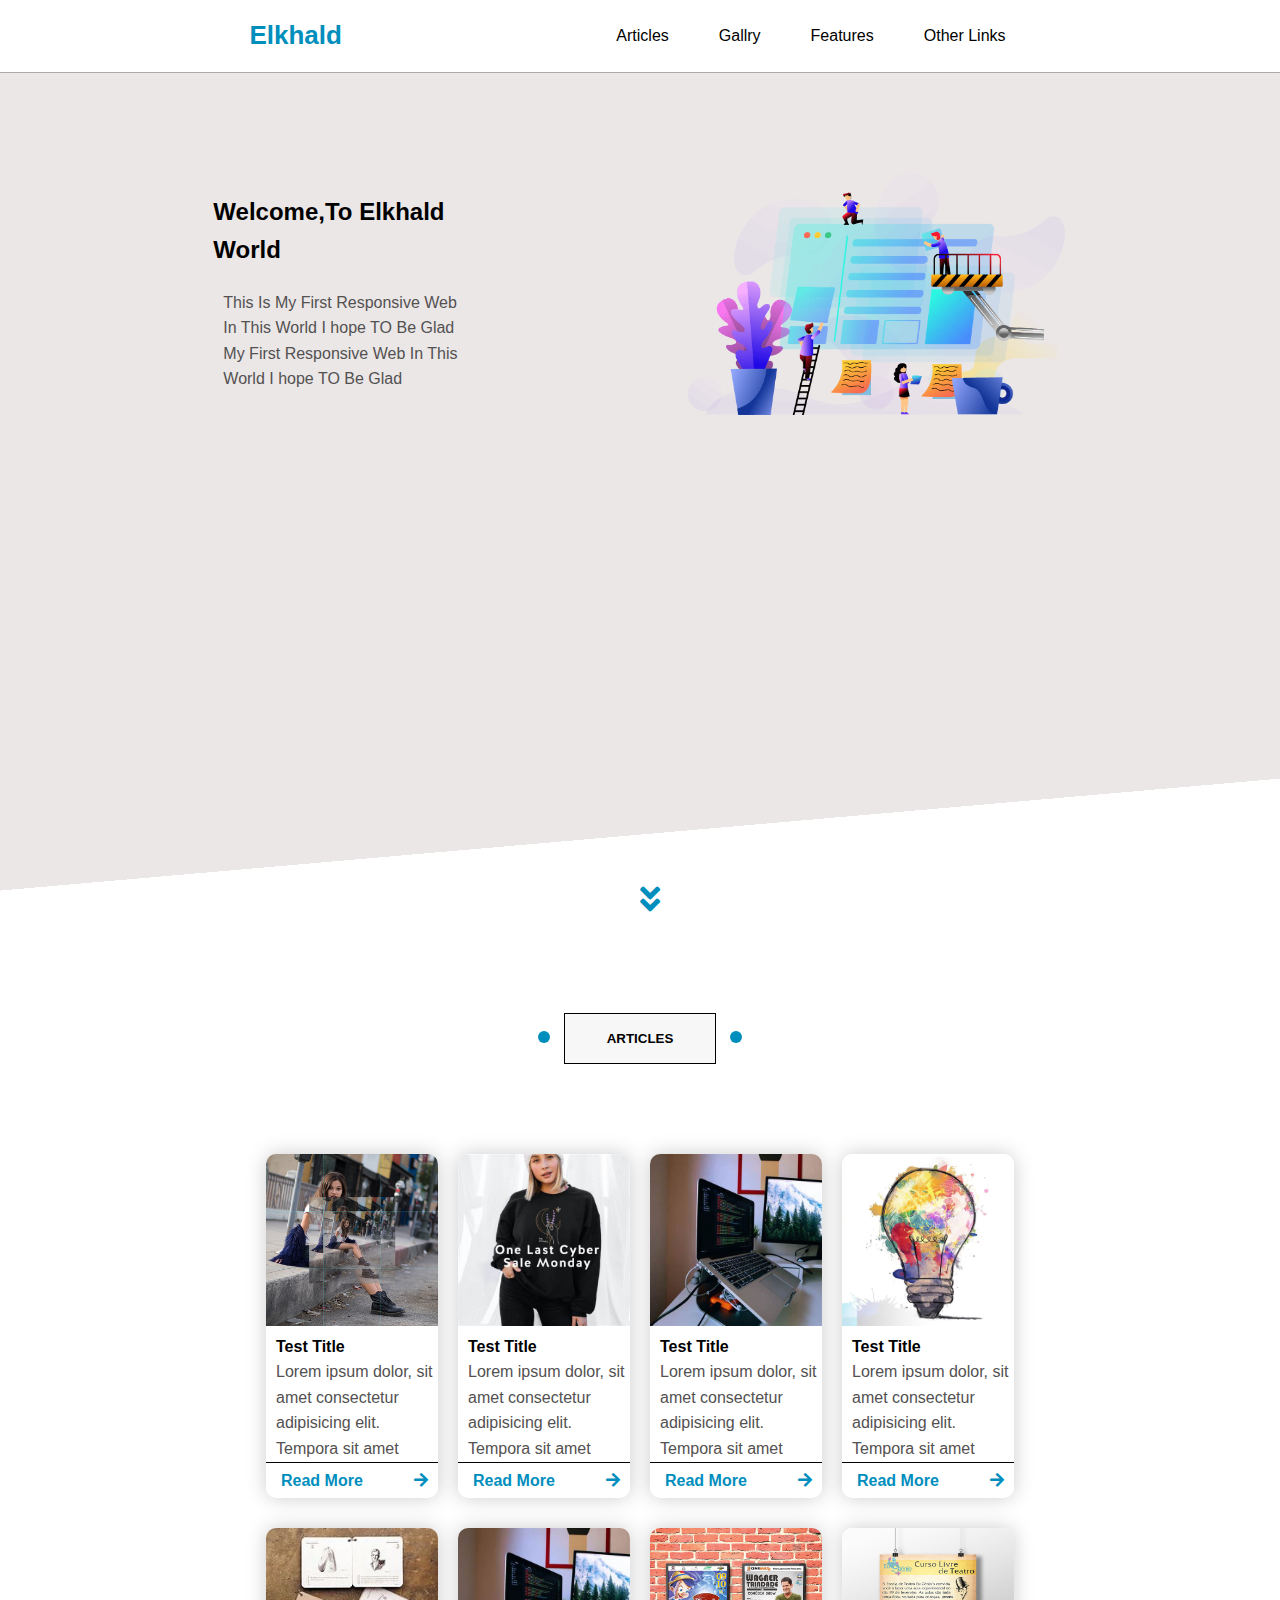
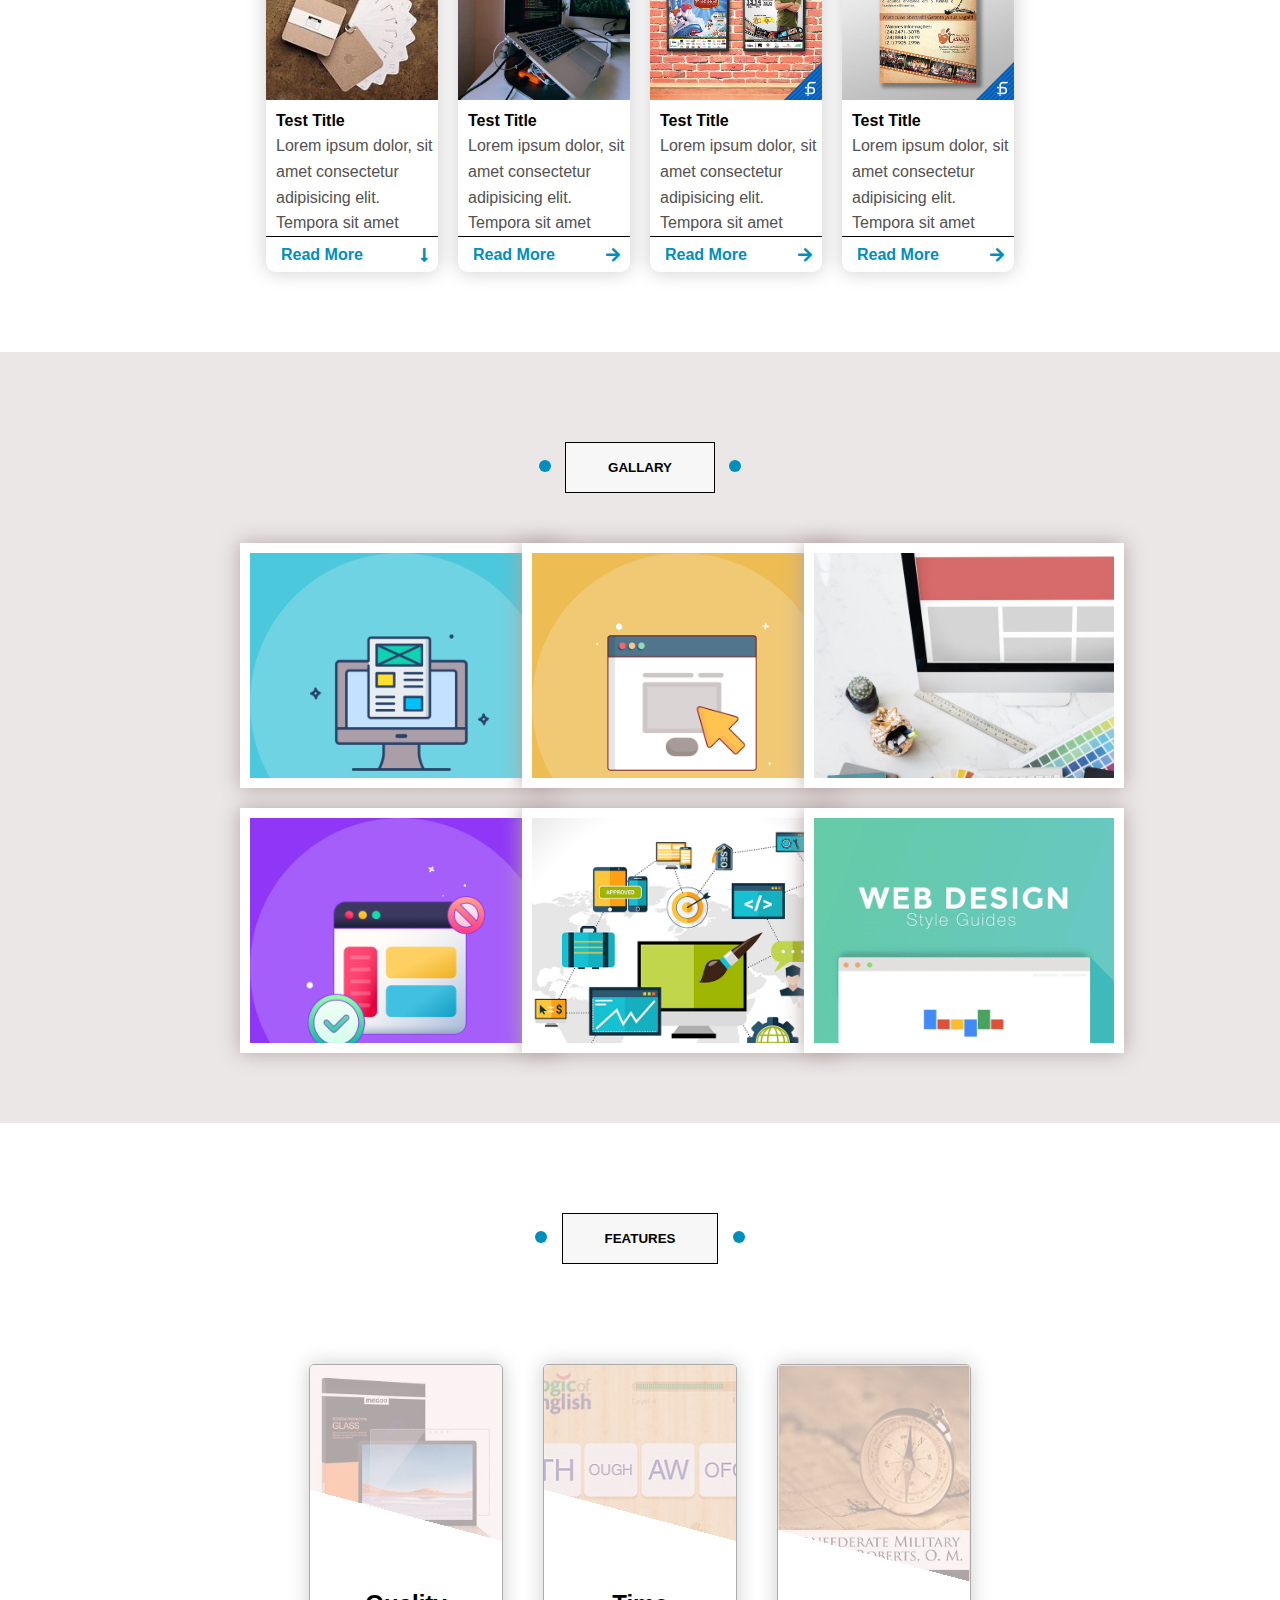
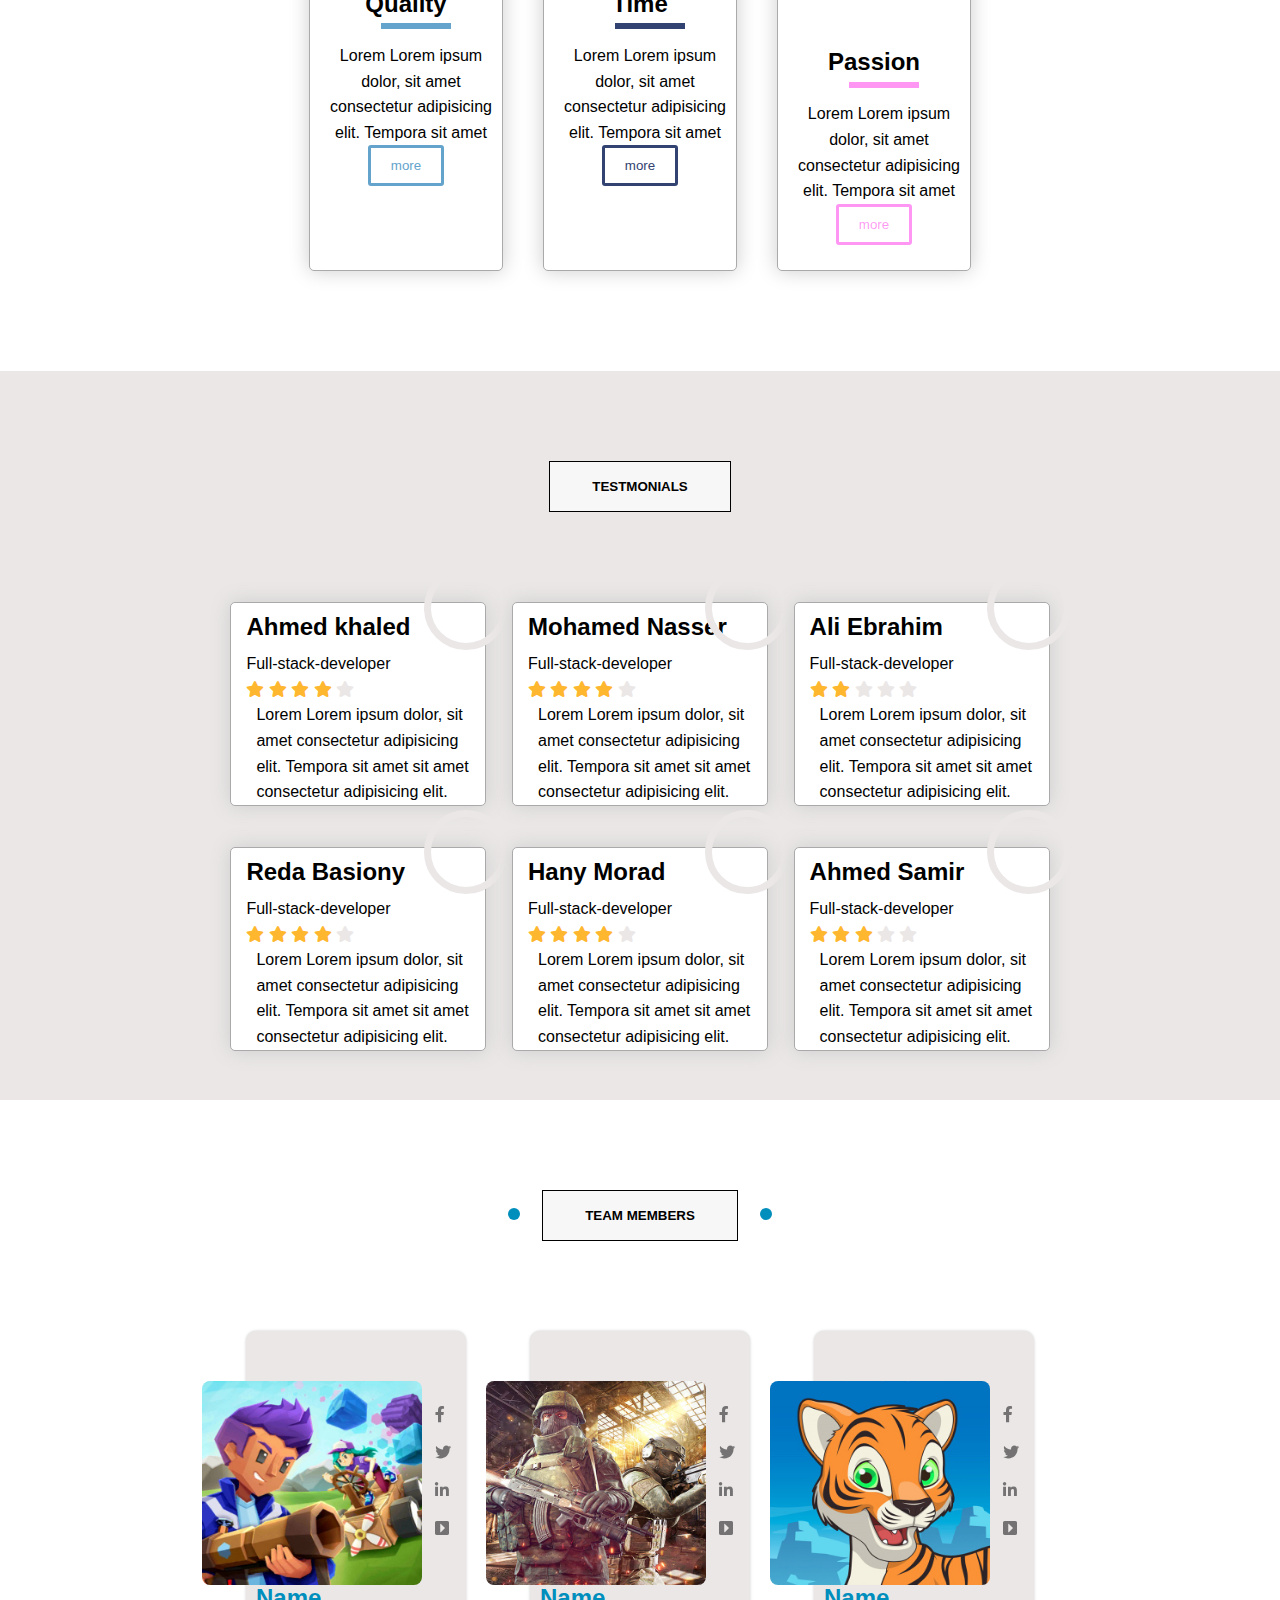
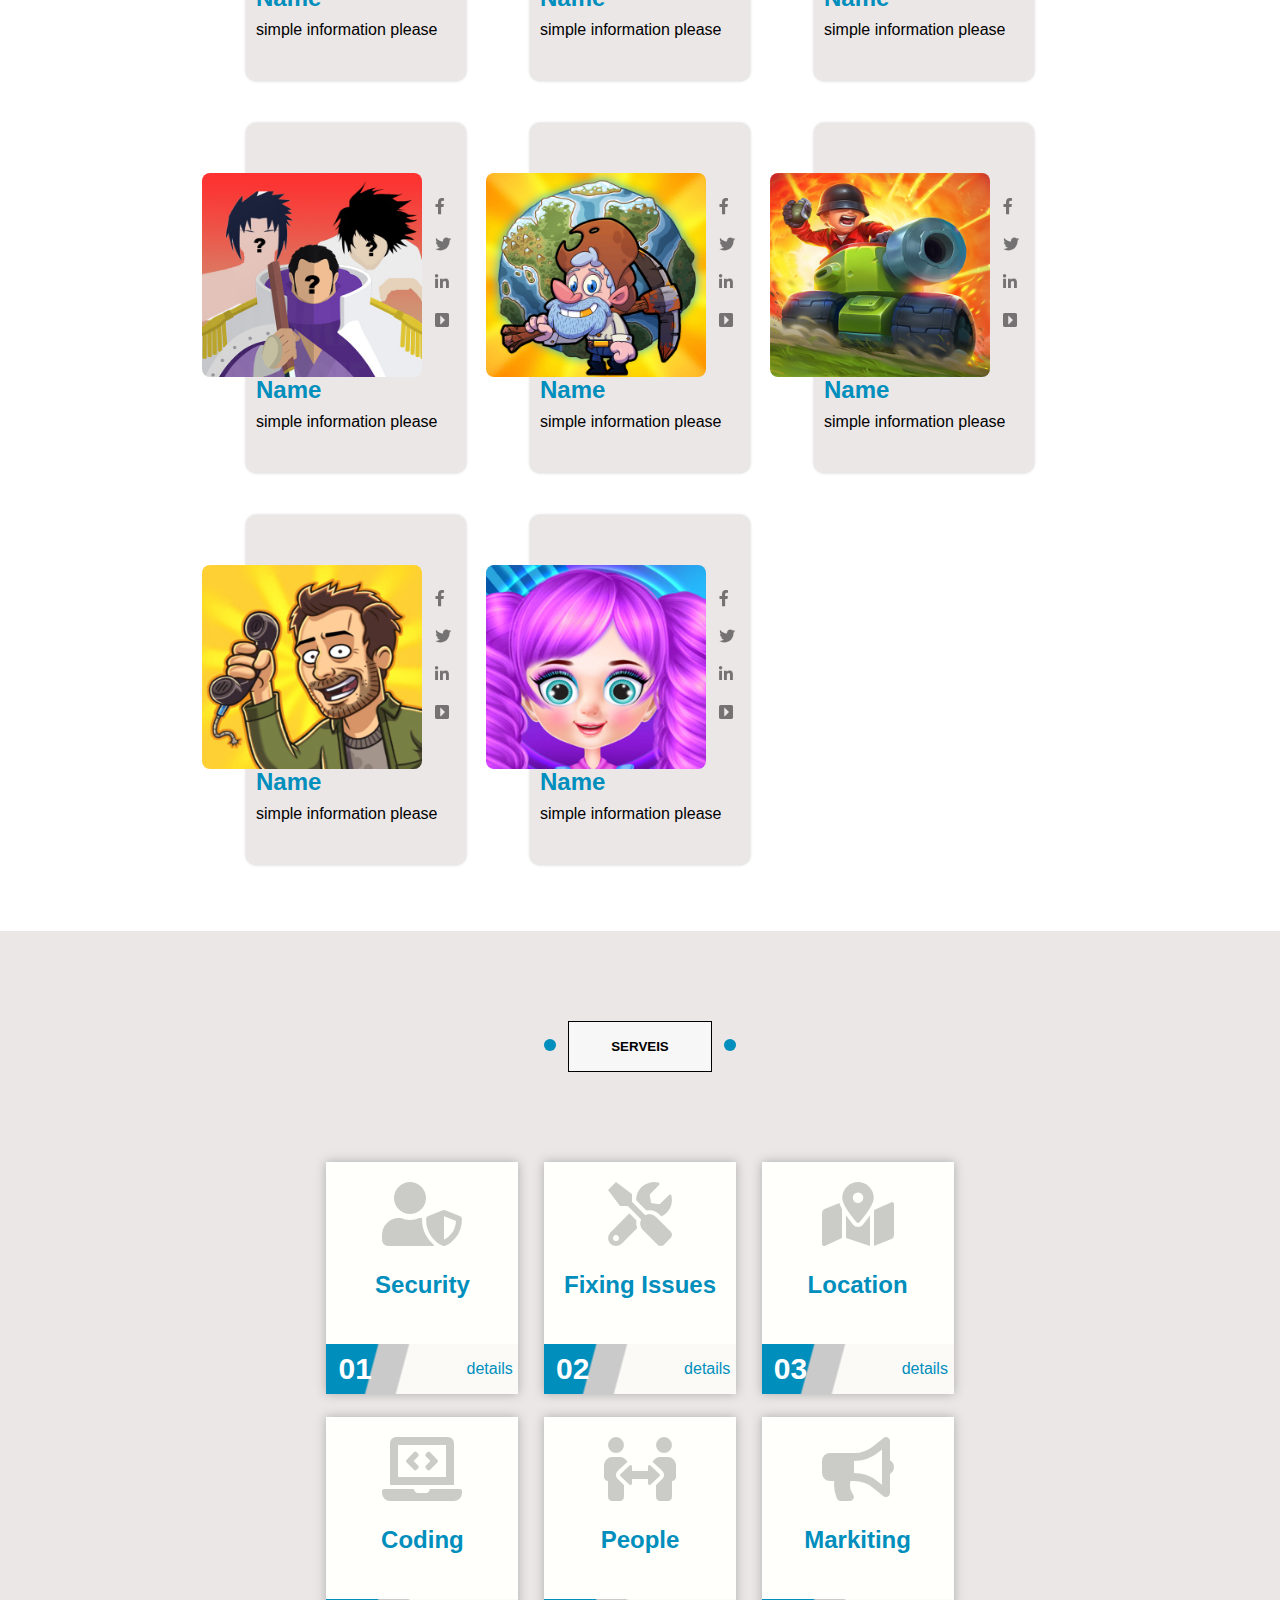
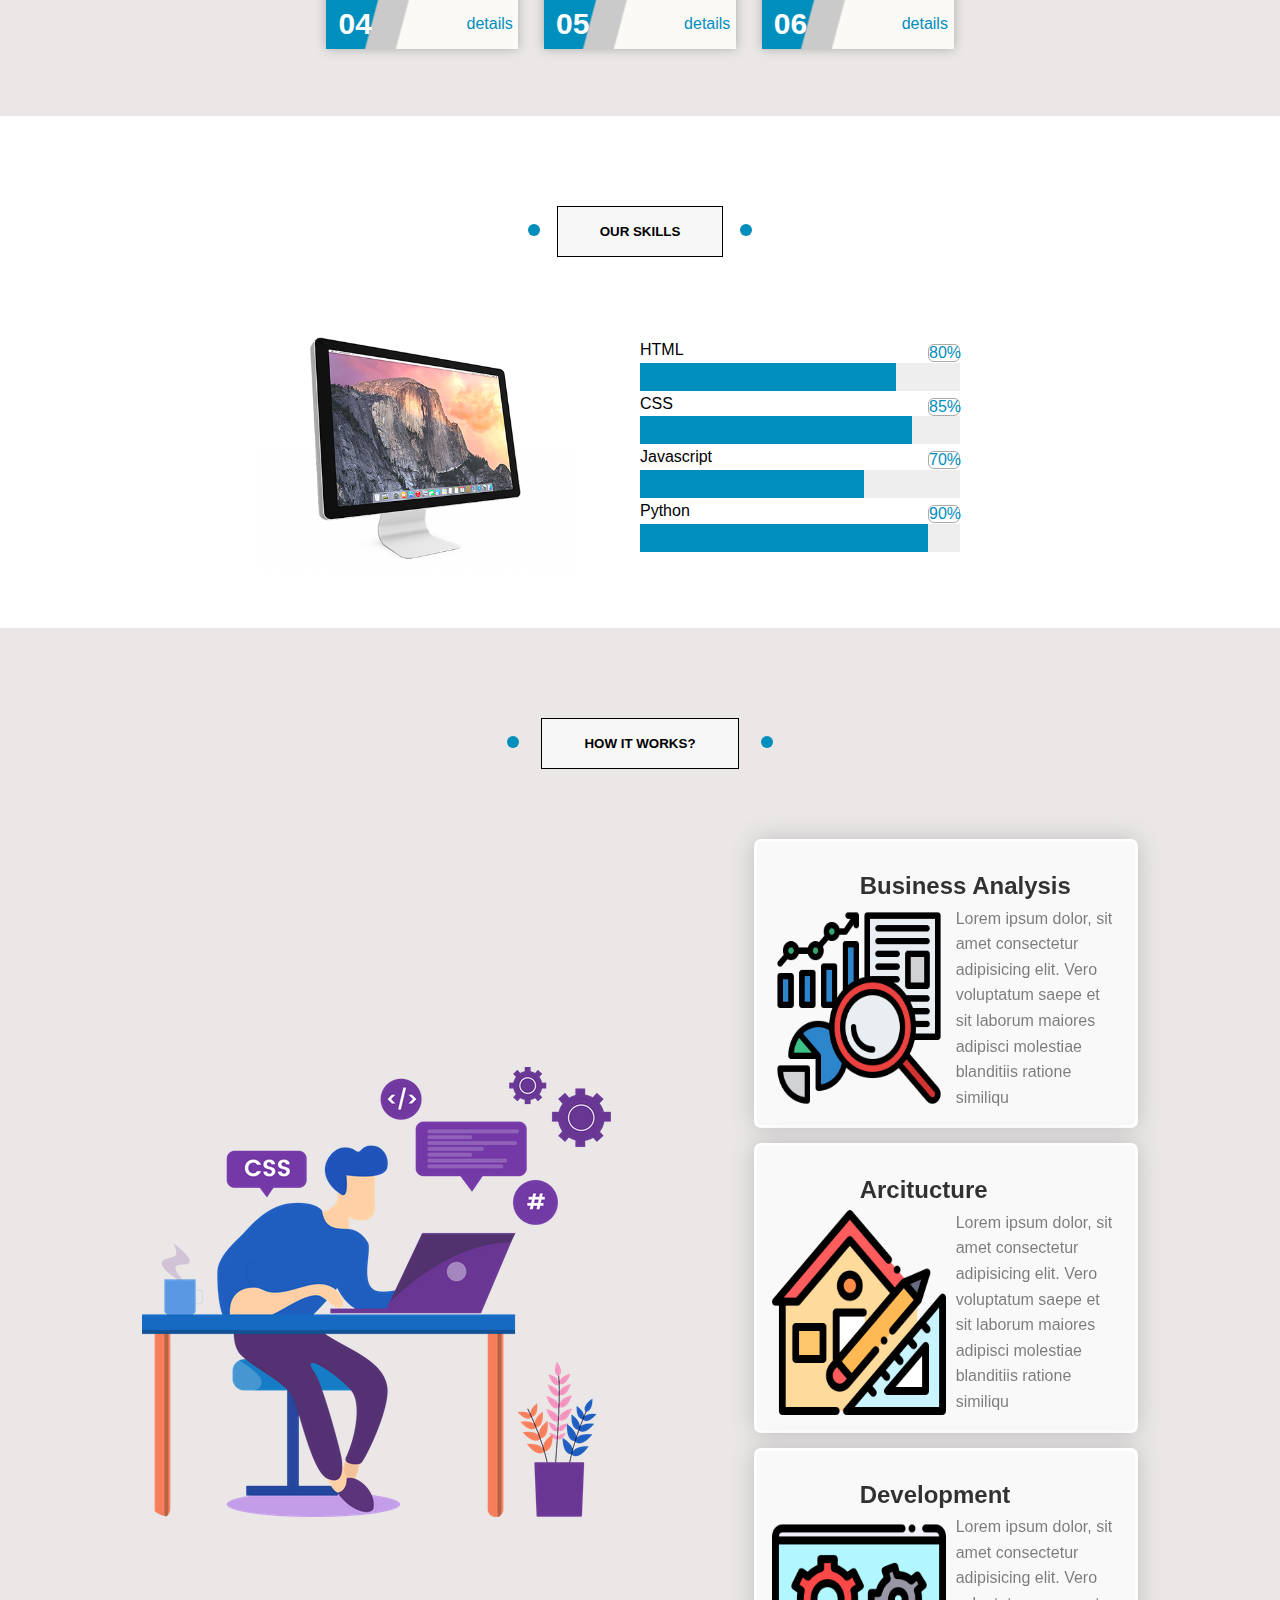
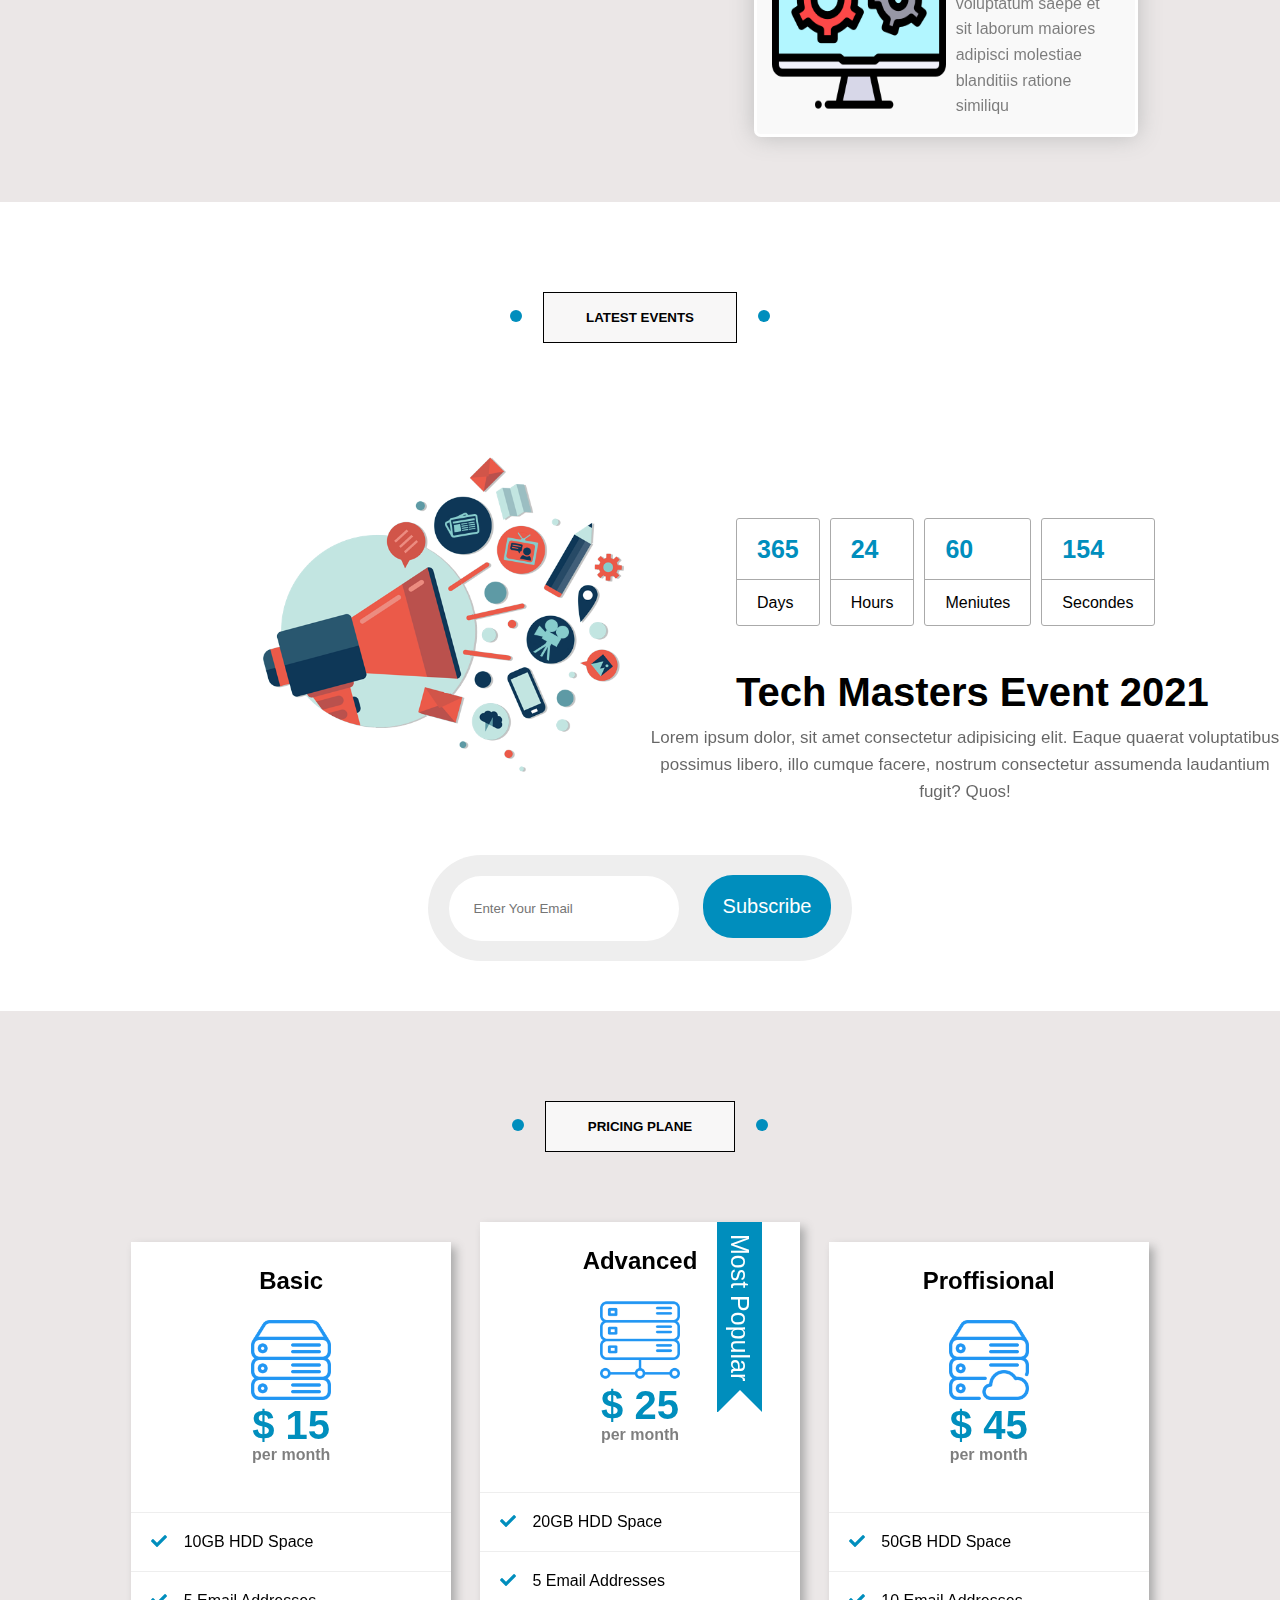
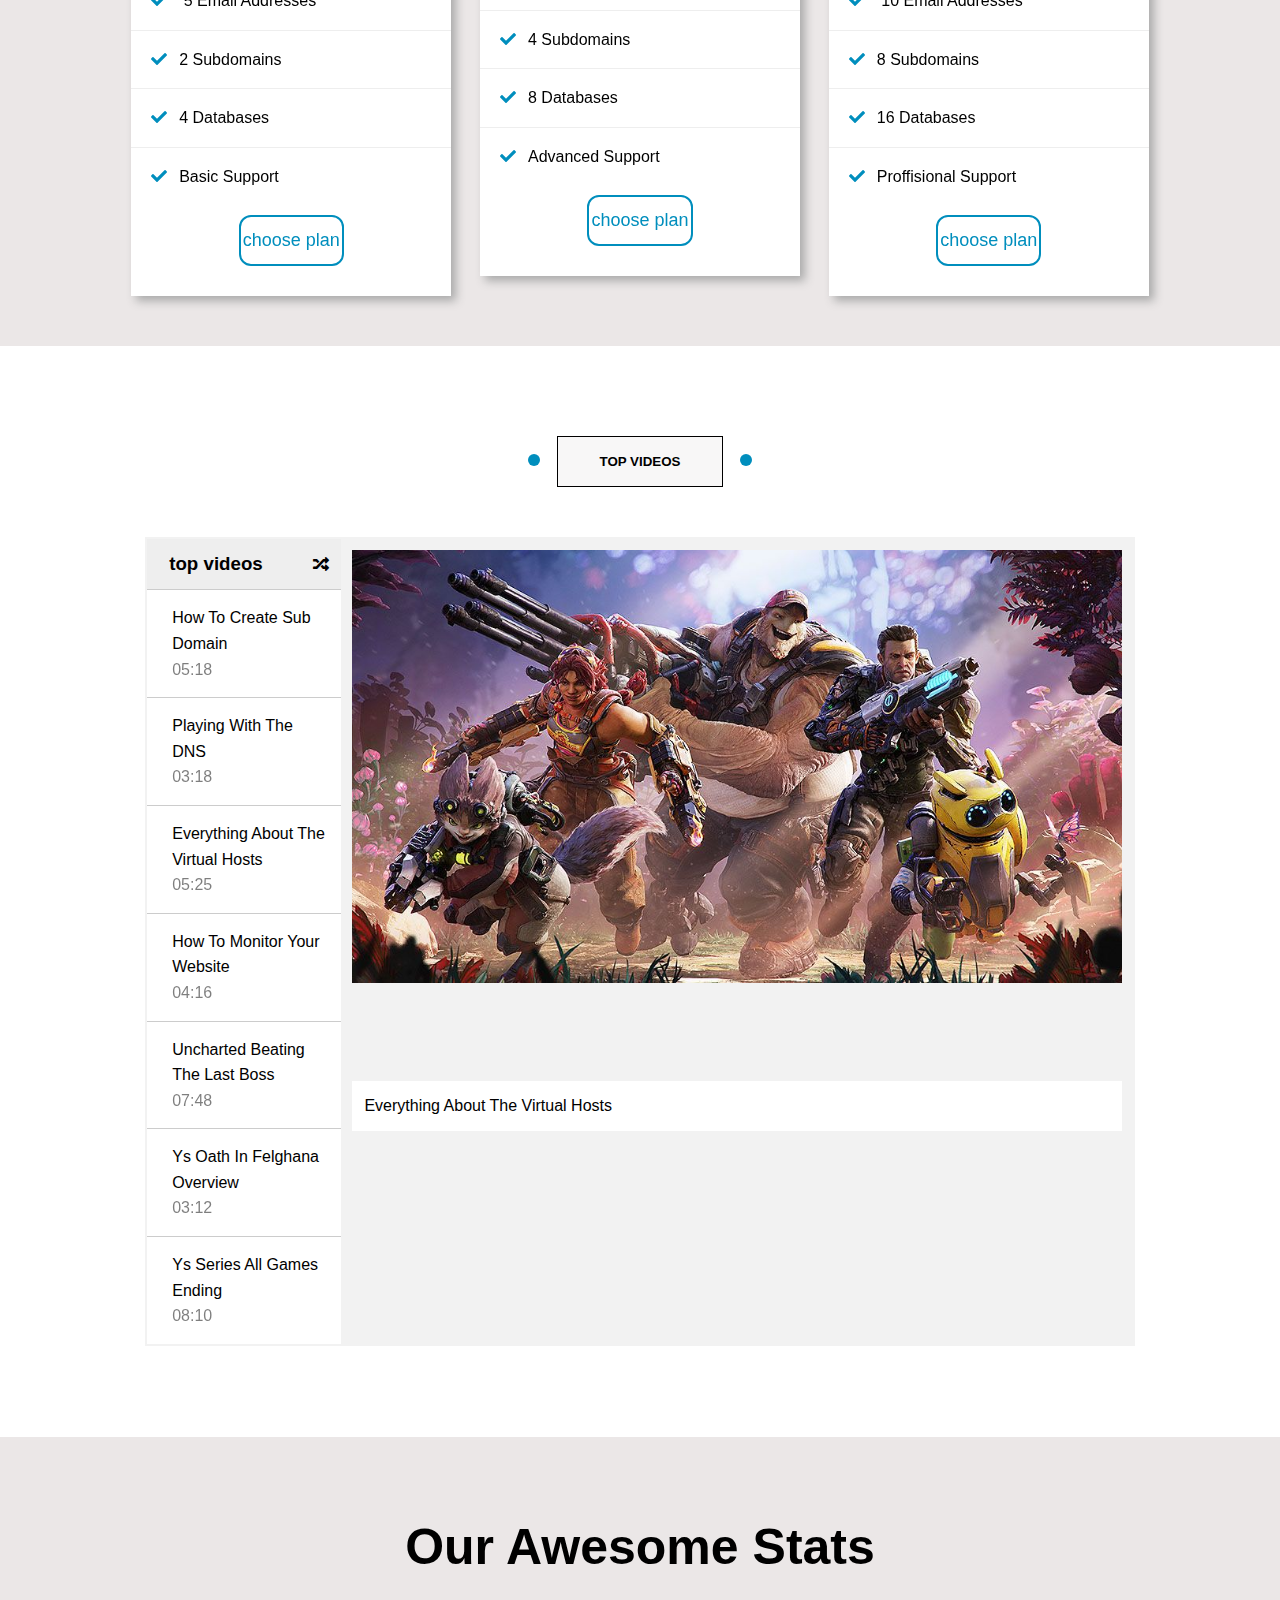
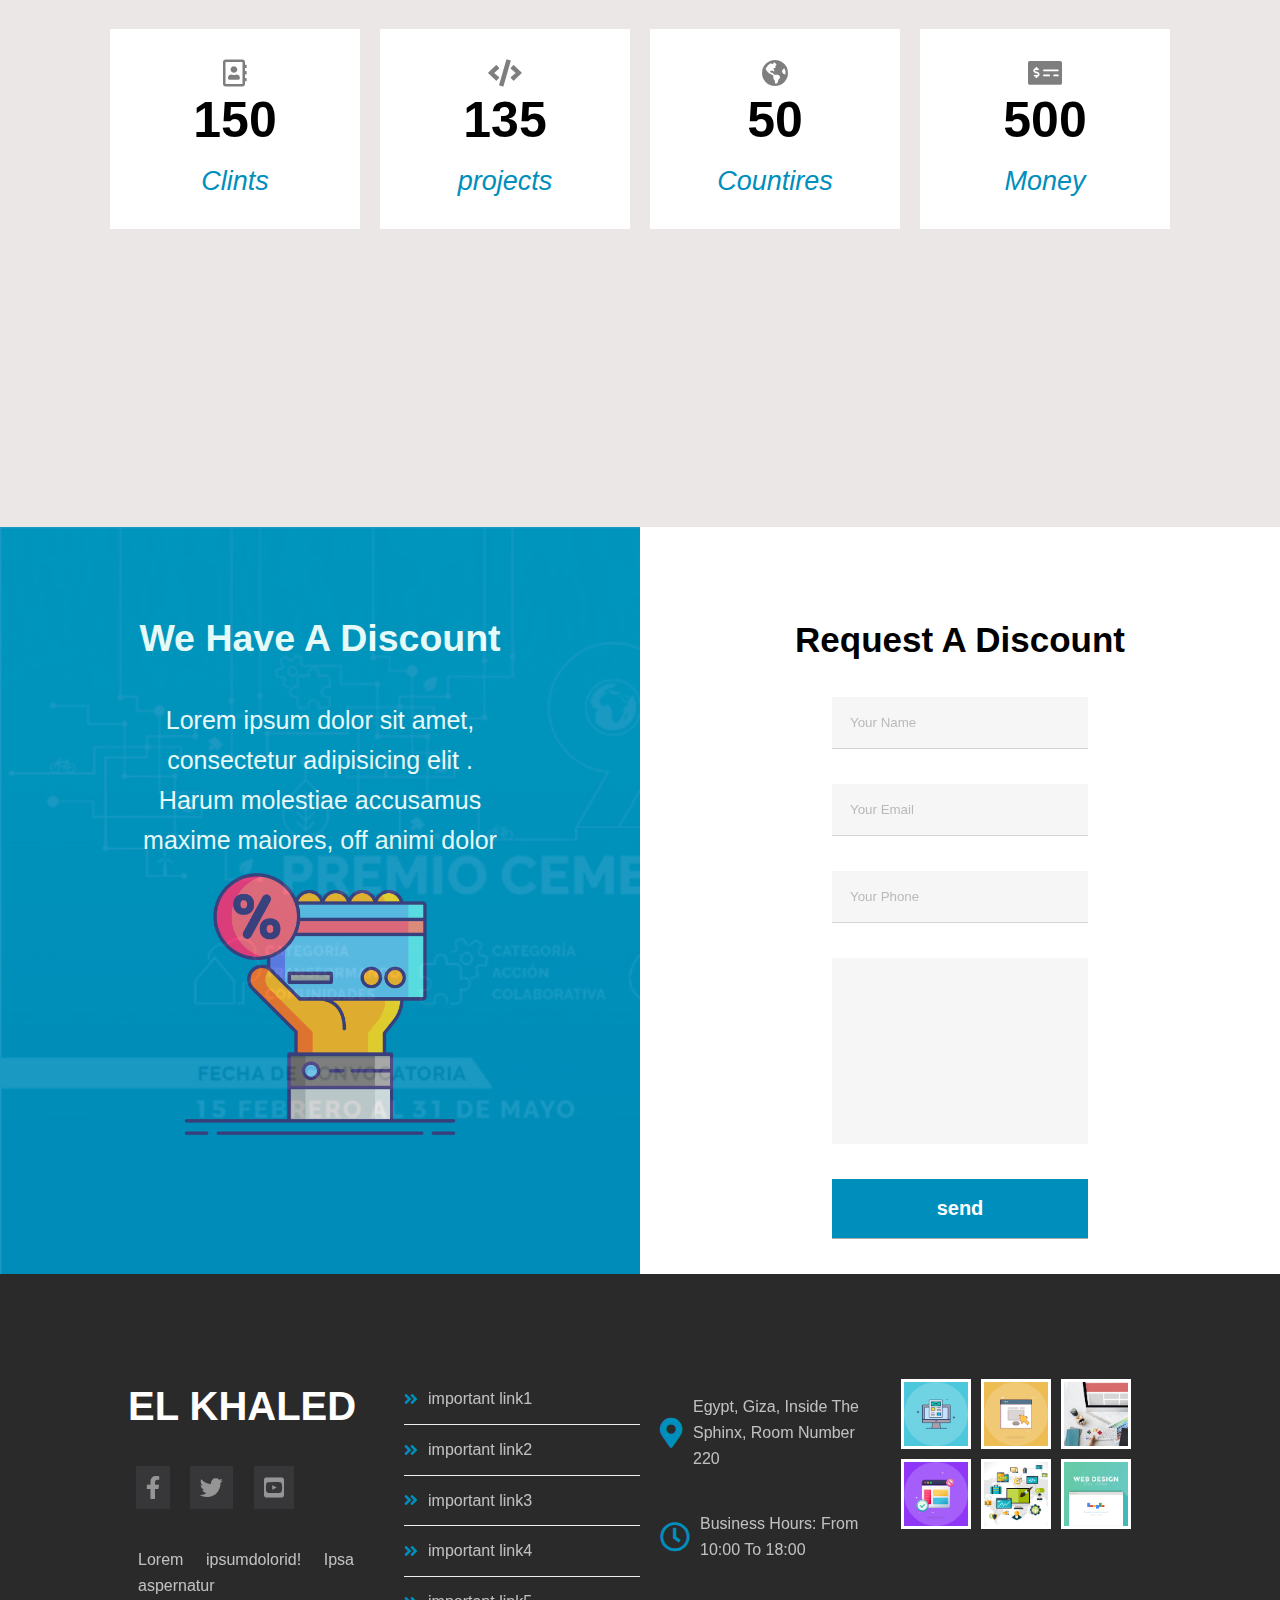
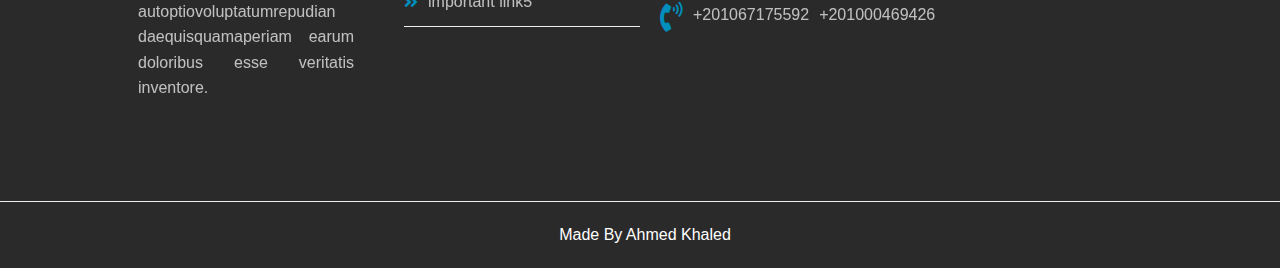
<file: index.html>
<!DOCTYPE html>
<html>
<head>
    <meta charset="utf-8">
    <meta http-equiv="X-UA-Compatible" content="IE=edge">
    <meta name="viewport" content="width=device-width, initial-scale=1.0">
    <link rel="stylesheet" href="style.css"> 
    <link rel="stylesheet" href="css/all.min.css">
    <link rel="stylesheet" href="css/all.css">
    <title>Seconed Responsive Template</title>
</head>
<body>
            <!-- Start of Navgation Bar -->
<div class="container">
<div class="navbar">
        <a class="headnav">Elkhald</a>
        <ul class="headul">
            <li class="listhead"><a href="#link1" class="fill">Articles</a></li>
            <li class="listhead"><a href="#link2" class="fill">Gallry</a></li>
            <li class="listhead"><a href="#link3" class="fill">Features</a></li>
            <li class="listhead look"><a href="" class="fill">Other Links</a>
              <!-- START MEGA MENU -->
              <div class="mega-menue">
                <div class="mega-image">
                    <img src="photos/team-02.jpg" alt="mega-image">
                </div>
                <div class="mega-links">
                    <ul class="megaul">
                        <li><a href="#testmon">Testmonials</a><i class="fas fa-search"></i></li>
                        <li><a href="#team-member">Our_Team</a><i class="fa fa-bars fa-2x"></i></li>
                        <li><a href="#services">Services</a><i class="fa fa-transgender-alt fa-2x"></i></li>
                        <li><a href="#Skills">Our Skills</a><i class="fa fa-puzzle-piece fa-2x"></i></li>
                        <li><a href="#works">How Works</a><i class="fa fa-calendar fa-2x"></i></li>
                        <li><a href="#events">Events</a><i class="fa fa-cog fa-2x"></i></li>
                        <li><a href="#pricing">Our pricing</a><i class="fa fa-street-view fa-2x"></i></li>
                        <li><a href="#videos">Videos</a><i class="fa fa-history fa-2x"></i></li>
                        <li><a href="#state"> Our State</a><i class="fa fa-home fa-2x"></i></li>
                        <li><a href="#contact">Contact Me</a><i class="fa fa-map-marker fa-2x"></i></li>
                    </ul>
                </div>
            </div>
            
             <!-- END MEGAM ENUE -->
            </li>
           
            <!-- END MEGAM ENUE -->
        </ul>

</div>
    <!-- End Of Navgation Bar -->
    <!-- Start Of Animation Photo -->
<div class='animiphoto'> 
    <div class="textphoto">
        <h2>Welcome,To Elkhald World</h2>
        <p>This Is My First Responsive Web In This World I hope TO Be Glad
            My First Responsive Web In This World I hope TO Be Glad
        </p>
    </div>
    <div class="photo">
        <img src="photos/landing-image.png" alt="animation_photo"style="width:100%">
    </div> 
</div>
      <!-- End Of Animation Photo -->
<div class="icon">
    <i class="fas fa-angle-double-down fa-2x top-bottom"></i>
</div> 
     <!-- Start of Article Section -->
<div class="article" id="link1">
    <button>Articles</button>
    <div class="article-content">
        <!-- FIRST IMAGE IN ARTICLE -->
        <div class="first">
            <div class="cont">
            <img src="photos/R-3.png" alt="first-image">
            <h4>test title</h4>
            <p>Lorem ipsum dolor, sit amet consectetur adipisicing elit. Tempora
                sit amet 
            </p>
            </div>
            <div class="link-arrow">
                <h4>read more</h4>
                <i class="fa fa-arrow-right "></i>
            </div>
        </div>
                    <!-- SECOND IMAGE IN ARTICLE -->
    <div class="first">
        <div class="cont">
        <img src="photos/R-4.jpg" alt="first-image">
        <h4>test title</h4>
        <p>Lorem ipsum dolor, sit amet consectetur adipisicing elit. Tempora
            sit amet 
        </p>
        </div>
        <div class="link-arrow">
            <h4>read more</h4>
            <i class="fa fa-arrow-right"></i>
        </div>
    </div>
                    <!-- THIRD IMAGE IN ARTICLE -->
    <div class="first">
        <div class="cont">
        <img src="photos/R-5.jpg" alt="first-image">
        <h4>test title</h4>
        <p>Lorem ipsum dolor, sit amet consectetur adipisicing elit. Tempora
            sit amet 
        </p>
        </div>
        <div class="link-arrow">
            <h4>read more</h4>
            <i class="fa fa-arrow-right"></i>
        </div>
    </div>
    
                            <!-- FOURTH IMAGE IN ARTICLE -->
    <div class="first">
        <div class="cont">
        <img src="photos/R-6.jpg" alt="first-image">
        <h4>test title</h4>
        <p>Lorem ipsum dolor, sit amet consectetur adipisicing elit. Tempora
            sit amet 
        </p>
        </div>
        <div class="link-arrow">
            <h4>read more</h4>
            <i class="fa fa-arrow-right "></i>
        </div>
    </div>
                <!-- FIFTH IMAGE IN ARTICLE -->
    <div class="first">
        <div class="cont">
        <img src="photos/R-8.jpg" alt="first-image">
        <h4>test title</h4>
        <p>Lorem ipsum dolor, sit amet consectetur adipisicing elit. Tempora
            sit amet 
        </p>
        </div>
        <div class="link-arrow">
            <h4>read more</h4>
            <i class="fas fa-long-arrow-alt-down"></i>
        </div>
    </div>

                    <!-- SIX IMAGE IN ARTICLE -->
    <div class="first">
        <div class="cont">
        <img src="photos/R-5.jpg" alt="first-image">
        <h4>test title</h4>
        <p>Lorem ipsum dolor, sit amet consectetur adipisicing elit. Tempora
            sit amet 
        </p>
        </div>
        <div class="link-arrow">
            <h4>read more</h4>
            <i class="fa fa-arrow-right "></i>
        </div>
    </div>
                    <!-- SEVENTH IMAGE IN ARTICLE -->
    <div class="first">
        <div class="cont">
        <img src="photos/R-9.jpg" alt="first-image">
        <h4>Test Title</h4>
        <p>Lorem ipsum dolor, sit amet consectetur adipisicing elit. Tempora
            sit amet 
        </p>
        </div>
        <div class="link-arrow">
            <h4>read more</h4>
            <i class="fa fa-arrow-right "></i>
        </div>
    </div>
                            <!-- EIGHT IMAGE IN ARTICLE -->
    <div class="first">
        <div class="cont">
        <img src="photos/R-10.jpg" alt="first-image">
        <h4>test title</h4>
        <p>Lorem ipsum dolor, sit amet consectetur adipisicing elit. Tempora
            sit amet 
        </p>
        </div>
        <div class="link-arrow">
            <h4>read more</h4>
            <i class="fa fa-arrow-right "></i>
        </div>
    </div>
</div> 
</div>
          <!-- End of Article Section -->
          <!-- START OF Gallry SECTION -->
    <div class="gallary-container" id="link2">
        <button>gallary</button>
        <div class="photo-gallary">
            <div class="width-photo">
                <img src="photos/gallery-01.png" alt="Gallery-01">
            </div>
            <div class="width-photo">
                <img src="photos/gallery-02.png" alt="Gallery-02">
            </div>
            <div class="width-photo">
                <img src="photos/gallery-03.jpg" alt="gallary-photo">
            </div>
            <div class="width-photo">
                <img src="photos/gallery-04.png" alt="gallary-photo">
            </div>
            <div class="width-photo">
                <img src="photos/gallery-05.jpg" alt="gallary-photo">
            </div>
            <div class="width-photo"> 
                <img src="photos/gallery-06.png" alt="gallary-photo">
            </div>
        </div>
    </div>
          <!-- END OF Gallry SECTION -->
          <!-- START OF FEATURES SECTION -->
    <div class="features-container" id="link3">
        <button class="up">features</button>
        <div class="features-flex">
            <div class="features">
                <div class="img-features">
                    <img src="photos/ft33.jpg" alt="Features-image">
                </div>
            <div class="features-text">    
                <h2 class="one-h">Quality</h2>
                <p>Lorem Lorem ipsum dolor, sit amet consectetur adipisicing elit. Tempora
                    sit amet
                    </p>
                <button class="down first-one" style="color:#64a4cc ; border:3px solid #64a4cc"> more </button>
            </div>
            </div>
            <!-- features two -->
             <div class="features">
                <div class="img-features">
                    <img src="photos/th.jpg" alt="Features-image">
                </div>
            <div class="features-text">    
                <h2 class="two-h">Time</h2>
                <p>Lorem Lorem ipsum dolor, sit amet consectetur adipisicing elit. Tempora
                    sit amet
                    </p>
                <button class="down middle" style="color:#324371 ; border:3px solid #324371">more</button>
            </div>
            </div>
            <!-- features three -->
            <div class="features">
                <div class="img-features">
                    <img src="photos/ft22.jpg" alt="Features-image">
                </div>
            <div class="features-text">    
                <h2 class="three-h">Passion</h2>
                <p>Lorem Lorem ipsum dolor, sit amet consectetur adipisicing elit. Tempora
                    sit amet
                    </p>
                <button class="down last" style="color:#ff00e369 ; border:3px solid #ff00e369">more</button>
            </div>
            </div>
        </div>
    </div>
          <!-- END OF FEATURES SECTION -->
          <!-- START OF TESTMONIALS SECTION -->
    <div class="testmon" id="testmon">
        <button class="test-button">testmonials</button>
        <div class="inner-test">
                        <!-- AHMED TITLE -->
            <div class="name name1">
                <h2>Ahmed khaled</h2>
                <span>Full-stack-developer </span>
                <!-- STARS -->
                <i class="fa fa-star golden"></i>
                <i class="fa fa-star golden"></i>
                <i class="fa fa-star golden"></i>
                <i class="fa fa-star golden"></i>
                <i class="fa fa-star golden-half"></i>
                <!-- END STARS -->
                <p>
                Lorem Lorem ipsum dolor, sit amet consectetur adipisicing elit. Tempora
                    sit amet sit amet consectetur adipisicing elit.
                </p>
            </div>
                         <!-- MOHAMED TITLE -->
            <div class="name name2">
                <h2>Mohamed Nasser</h2>
                <span>Full-stack-developer </span>
                <!-- STARS -->
                <i class="fa fa-star golden"></i>
                <i class="fa fa-star golden"></i>
                <i class="fa fa-star golden"></i>
                <i class="fa fa-star golden"></i>
                <i class="fa fa-star golden-half"></i>
                <!-- END STARS -->
                <p>
                Lorem Lorem ipsum dolor, sit amet consectetur adipisicing elit. Tempora
                    sit amet sit amet consectetur adipisicing elit.
                </p>
            </div>
                    <!-- Ali TITLE -->
            <div class="name name3">
                <h2>Ali Ebrahim</h2>
                <span>Full-stack-developer </span>
                <!-- STARS -->
                <i class="fa fa-star golden"></i>
                <i class="fa fa-star golden"></i>
                <i class="fa fa-star golden-half"></i>
                <i class="fa fa-star golden-half"></i>
                <i class="fa fa-star golden-half"></i>
                <!-- END STARS -->
                <p>
                Lorem Lorem ipsum dolor, sit amet consectetur adipisicing elit. Tempora
                    sit amet sit amet consectetur adipisicing elit.
                </p>
            </div>
                        <!-- HEND TITLE -->
            <div class="name name4">
                <h2>Reda Basiony</h2>
                <span>Full-stack-developer </span>
                <!-- STARS -->
                <i class="fa fa-star golden"></i>
                <i class="fa fa-star golden"></i>
                <i class="fa fa-star golden"></i>
                <i class="fa fa-star golden"></i>
                <i class="fa fa-star golden-half"></i>
                <!-- END STARS -->
                <p>
                Lorem Lorem ipsum dolor, sit amet consectetur adipisicing elit. Tempora
                    sit amet sit amet consectetur adipisicing elit.
                </p>
            </div>
                        <!-- MENNA TITLE -->
            <div class="name name5">
                <h2>Hany Morad</h2>
                <span>Full-stack-developer </span>
                <!-- STARS -->
                <i class="fa fa-star golden"></i>
                <i class="fa fa-star golden"></i>
                <i class="fa fa-star golden"></i>
                <i class="fa fa-star golden"></i>
                <i class="fa fa-star golden-half"></i>
                <!-- END STARS -->
                <p>
                Lorem Lorem ipsum dolor, sit amet consectetur adipisicing elit. Tempora
                    sit amet sit amet consectetur adipisicing elit.
                </p>
            </div>
                            <!-- LINDA TITLE -->
              <div class="name name6">
                <h2>Ahmed Samir</h2>
                <span>Full-stack-developer </span>
                <!-- STARS -->
                <i class="fa fa-star golden"></i>
                <i class="fa fa-star golden"></i>
                <i class="fa fa-star golden"></i>
                <i class="fa fa-star golden-half"></i>
                <i class="fa fa-star golden-half"></i>
                <!-- END STARS -->
                <p>
                Lorem Lorem ipsum dolor, sit amet consectetur adipisicing elit. Tempora
                    sit amet sit amet consectetur adipisicing elit.
                </p>
            </div>
                        <!-- END OF NAMES  -->
        </div>  
    </div>
          <!-- END OF TESTMONIALS SECTION -->
          <!-- START OF TEAM MEMBERS -->
    <div class="team-members" id="team-member">
        <button class="member-button">team members</button>
        <div class="member-names">
            <!-- member one -->
            <div class="member">
                <div class="photo-member">
                <img src="photos/team-01.jpg" alt="photo-member">
                </div>
                <div class="member-links">
                    <i class="fab fa-facebook-f"></i>
                    <i class="fab fa-twitter"></i>
                    <i class="fab fa-linkedin-in"></i>
                    <i class="fas fa-caret-square-right"></i>
                </div>
                <div class="information">
                    <h2>Name</h2>
                    <p> simple information please</p>
                </div>
            </div>
                <!-- member two -->
            <div class="member">
                <div class="photo-member">
                <img src="photos/team-02.jpg" alt="photo-member">
                </div>
                <div class="member-links">
                    <i class="fab fa-facebook-f"></i>
                    <i class="fab fa-twitter"></i>
                    <i class="fab fa-linkedin-in"></i>
                    <i class="fas fa-caret-square-right"></i>
                </div>
                <div class="information">
                    <h2>Name</h2>
                    <p> simple information please</p>
                </div>
            </div>
                <!-- member three -->
            <div class="member">
                <div class="photo-member">
                <img src="photos/team-03.jpg" alt="photo-member">
                </div>
                <div class="member-links">
                    <i class="fab fa-facebook-f"></i>
                    <i class="fab fa-twitter"></i>
                    <i class="fab fa-linkedin-in"></i>
                    <i class="fas fa-caret-square-right"></i>
                </div>
                <div class="information">
                    <h2>Name</h2>
                    <p> simple information please</p>
                </div>
            </div>
                <!-- member four -->
            <div class="member">
                <div class="photo-member">
                <img src="photos/team-04.jpg" alt="photo-member">
                </div>
                <div class="member-links">
                    <i class="fab fa-facebook-f"></i>
                    <i class="fab fa-twitter"></i>
                    <i class="fab fa-linkedin-in"></i>
                    <i class="fas fa-caret-square-right"></i>
                </div>
                <div class="information">
                    <h2>Name</h2>
                    <p> simple information please</p>
                </div>
            </div>
                <!-- member five -->
            <div class="member">
                <div class="photo-member">
                <img src="photos/team-05.png" alt="photo-member">
                </div>
                <div class="member-links">
                    <i class="fab fa-facebook-f"></i>
                    <i class="fab fa-twitter"></i>
                    <i class="fab fa-linkedin-in"></i>
                    <i class="fas fa-caret-square-right"></i>
                </div>
                <div class="information">
                    <h2>Name</h2>
                    <p> simple information please</p>
                </div>
            </div>
                <!-- member six -->
            <div class="member">
                <div class="photo-member">
                <img src="photos/team-06.png" alt="photo-member">
                </div>
                <div class="member-links">
                    <i class="fab fa-facebook-f"></i>
                    <i class="fab fa-twitter"></i>
                    <i class="fab fa-linkedin-in"></i>
                    <i class="fas fa-caret-square-right"></i>
                </div>
                <div class="information">
                    <h2>Name</h2>
                    <p> simple information please</p>
                </div>
            </div>
                <!-- member seven -->
            <div class="member">
                <div class="photo-member">
                <img src="photos/team-07.jpg" alt="photo-member">
                </div>
                <div class="member-links">
                    <i class="fab fa-facebook-f"></i>
                    <i class="fab fa-twitter"></i>
                    <i class="fab fa-linkedin-in"></i>
                    <i class="fas fa-caret-square-right"></i>
                </div>
                <div class="information">
                    <h2>Name</h2>
                    <p> simple information please</p>
                </div>
            </div>
                <!-- member eight -->
            <div class="member">
                <div class="photo-member">
                <img src="photos/team-08.jpg" alt="photo-member">
                </div>
                <div class="member-links">
                    <i class="fab fa-facebook-f"></i>
                    <i class="fab fa-twitter"></i>
                    <i class="fab fa-linkedin-in"></i>
                    <i class="fas fa-caret-square-right"></i>
                </div>
                <div class="information">
                    <h2>Name</h2>
                    <p> simple information please</p>
                </div>
            </div>
        
        </div>
                <!-- member grid end -->
    </div>
                   <!-- end of member team -->
          <!-- END OF TEAM MEMBERS -->
          <!-- START OF SERVICES -->
    <div class="serveis-container" id="services">
        <button class="service-button">serveis</button>
         
            <div class="service-grid">
                    <!-- FIRST SERVICE -->
            <div class="service-div">
                <div class="service-icon">
                    <i class="fas fa-user-shield fa-4x"></i>
                    <h2> Security </h2>
                </div>
                <div class="service-counter">
                    <span ></span>
                    <span>details</span>
                </div>
            </div>
                <!-- SECOND SERVICE -->
            <div class="service-div">
                <div class="service-icon">
                    <i class="fas fa-tools fa-4x"></i>
                    <h2> Fixing Issues </h2>
                </div>
                <div class="service-counter">
                    <span ></span>
                    <span>details</span>
                </div>
            </div>
                <!-- THIRD SERVICE -->
            <div class="service-div">
                <div class="service-icon">
                    <i class="fas fa-map-marked-alt fa-4x"></i>
                    <h2> Location </h2>
                </div>
                <div class="service-counter">
                    <span ></span>
                    <span>details</span>
                </div>
            </div>
                <!-- FOURTH SERVICE -->
            <div class="service-div">
                <div class="service-icon">
                    <i class="fas fa-laptop-code fa-4x"></i>
                    <h2> Coding </h2>
                </div>
                <div class="service-counter">
                    <span ></span>
                    <span>details</span>
                </div>
            </div>
                <!-- FIFTH SERVICE -->
            <div class="service-div">
                <div class="service-icon">
                    <i class="fas fa-people-arrows fa-4x"></i>
                    <h2> People </h2>
                </div>
                <div class="service-counter">
                    <span ></span>
                    <span>details</span>
                </div>
            </div>
                <!-- SIX SERVICE -->
            <div class="service-div">
                <div class="service-icon">
                    <i class="fas fa-bullhorn fa-4x"></i>
                    <h2> Markiting </h2>
                </div>
                <div class="service-counter">
                    <span ></span>
                    <span>details</span>
                </div>
            </div>
        </div>
    </div>
          <!-- END OF SERVICES -->
          <!-- START OF OUR SKILLS -->
    <div class="main-our-skills" id="Skills">
        <button class="skill-button">our skills</button>
        <div class="grid-skills">
            <div class="image-skill">
                <img src="photos/skills.png" alt="Laptop Image">
            </div>
            <div class="progress">
            <!-- first progress -->
            <div class="all-progress">
                <span>HTML</span>
                <span>80%</span>
                <div class="upper-p">
                    <div class="inner-p" ></div>
                </div>
            </div>
               <!-- second progress -->
            <div class="all-progress">
                <span>CSS</span>
                <span>85%</span>
                <div class="upper-p">
                    <div class="inner-p" style="width: 85%;"></div>
                </div>
            </div>
                <!-- third progress -->
            <div class="all-progress">
                <span>Javascript</span>
                <span>70%</span>
                <div class="upper-p">
                    <div class="inner-p" style="width: 70%;"></div>
                </div>
            </div>
                    <!-- fourth progress -->
                <div class="all-progress">
                    <span>Python</span>
                    <span>90%</span>
                    <div class="upper-p">
                        <div class="inner-p" style="width: 90%;"></div>
                    </div>
                </div> 
                <!-- end of progress -->
        </div>
    </div>
    </div>
          <!-- END  OF OUR SKILLS -->
          <!-- START OF WORKS -->
    <div class="works" id="works">
        <button class="works-button">How it Works?</button>
        <div class="image-text">
        <div class="works-image">
            <img src="photos/work-steps.png" alt=" Works Image">
        </div>
          <div class="works-text">
              <!-- First DIV -->
              <div class="text-div">
                    <h2>Business Analysis</h2>
                    <div class="flex-text">
                        <img src="photos/work-steps-1.png" alt="Work step 1">
                        <p>Lorem ipsum dolor, sit amet consectetur adipisicing elit. Vero voluptatum
                             saepe et sit laborum maiores adipisci molestiae blanditiis ratione similiqu
                        </p>
                    </div>
              </div>
              <!-- SECONED DIV -->
              <div class="text-div">
                <h2>Arcitucture</h2>
                <div class="flex-text">
                    <img src="photos/work-steps-2.png" alt="Work Step 2">
                    <p>Lorem ipsum dolor, sit amet consectetur adipisicing elit. Vero voluptatum
                         saepe et sit laborum maiores adipisci molestiae blanditiis ratione similiqu
                    </p>
                </div>
              </div>
              <!-- THIRD DIV -->
              <div class="text-div">
                <h2>Development</h2>
                <div class="flex-text">
                    <img src="photos/work-steps-3.png" alt="Work Step 3">
                    <p>Lorem ipsum dolor, sit amet consectetur adipisicing elit. Vero voluptatum
                         saepe et sit laborum maiores adipisci molestiae blanditiis ratione similiqu
                    </p>
                </div>
              </div>
          </div>
        </div>
    </div>
                        <!-- END OF WORKS -->
                        <!-- START OF EVENTS -->
    <div class="events-container" id="events">
        <button class="events-button">latest events</button>
        <div class="events-parent">
            <div class="events-image">
                <img src="photos/events.png" alt="Events imge">
            </div>
            <div class="side-image">
                <div class="times">
                <div class="days">
                    <span class="num">365</span>
                    <span>Days</span>
                </div>
                <div class="hours">
                    <span class="num">24</span>
                    <span>Hours</span>
                </div>
                <div class="menuit">
                    <span class="num">60</span>
                    <span>Meniutes</span>
                </div>
                <div class="second">
                    <span class="num">154</span>
                    <span>Secondes</span>
                </div>
            </div>
            <h2>Tech Masters Event 2021</h2>
            <p>Lorem ipsum dolor, sit amet consectetur adipisicing elit. 
                Eaque  quaerat voluptatibus possimus libero,
                 illo cumque facere, nostrum consectetur assumenda laudantium fugit? Quos!
            </p>
            </div>
            <div class="under-image">
                <input type="search" placeholder="Enter Your Email">
                <button>Subscribe</button>
            </div>
        </div>

    </div>
                        <!-- END OF EVENTS -->
                        <!-- START OF PRICING -->
    <div class="pricing-container" id='pricing'>
        <button class="price-button">pricing plane</button>
        <div class="pricing-div">
            <!-- START OF DIV BASIC -->
            <div class="basic">
                <h2>Basic</h2>
                <div class="image-basic">
                    <img src="photos/hosting-basic.png" alt="hosting- basic image">
                    <p class="p-basic">$ 15</p>
                    <span class="s-basic">per month</span>
                </div>
                <div class="links-basic">
                    <ul class="ul-basic">
                        <li><i class="fas fa-check"></i> 10GB HDD Space</li>
                        <li> <i class="fas fa-check"></i> 5 Email Addresses</li>
                        <li> <i class="fas fa-check"></i>2 Subdomains</li>
                        <li> <i class="fas fa-check"></i>4 Databases</li>
                        <li> <i class="fas fa-check"></i>Basic Support</li>
                    </ul>
                    <button>choose plan</button>
                </div>
            </div>
           <!-- START OF ADVANCED BASIC -->
            <div class="basic advanced">
                <div class="trad-mark">Most Popular
                    <span></span>
                </div>
                <h2>Advanced</h2>
                <div class="image-basic">
                    <img src="photos/hosting-advanced.png" alt="hosting- advanced image">
                    <p class="p-basic">$ 25</p>
                    <span class="s-basic">per month</span>
                </div>
                <div class="links-basic">
                    <ul class="ul-basic">
                        <li><i class="fas fa-check"></i> 20GB HDD Space</li>
                        <li> <i class="fas fa-check"></i> 5 Email Addresses</li>
                        <li> <i class="fas fa-check"></i>4 Subdomains</li>
                        <li> <i class="fas fa-check"></i>8 Databases</li>
                        <li> <i class="fas fa-check"></i>Advanced Support</li>
                    </ul>
                    <button>choose plan</button>
                </div>
            </div>
            <!-- START OF PROFFISIONAL -->
            <div class=" basic prof">
                <h2>Proffisional</h2>
                <div class="image-basic">
                    <img src="photos/hosting-professional.png" alt="hosting- advanced image">
                    <p class="p-basic">$ 45</p>
                    <span class="s-basic">per month</span>
                </div>
                <div class="links-basic">
                    <ul class="ul-basic">
                        <li><i class="fas fa-check"></i> 50GB HDD Space</li>
                        <li> <i class="fas fa-check"></i> 10 Email Addresses</li>
                        <li> <i class="fas fa-check"></i>8 Subdomains</li>
                        <li> <i class="fas fa-check"></i>16 Databases</li>
                        <li> <i class="fas fa-check"></i>Proffisional Support</li>
                    </ul>
                    <button>choose plan</button>
                </div>
            </div>
        </div>
    </div>
                        <!-- END OF PRICING -->
                        <!-- START OF TOP VEDIOS -->
    <div class="video" id="videos">
        <button class="video-button">top videos</button>
        <div class="video-flex">
            <div class="aside-video">
                    <!-- top-div -->
                <div class="alt-video">
                    <h3>top videos</h3>
                    <i class="fas fa-random"></i>
                </div>
                    <!-- first video -->
                    <div class="alt-video">
                        <p class="p-video">How To Create Sub Domain</p>
                        <span class="s-video">05:18</span>
                    </div>
                    <!-- second video -->
                    <div class="alt-video">
                        <p class="p-video">Playing With The DNS</p>
                        <span class="s-video">03:18</span>
                    </div>
                    <!-- third video -->
                    <div class="alt-video">
                        <p class="p-video">Everything About The Virtual Hosts</p>
                        <span class="s-video">05:25</span>
                    </div>
                    <!-- fourth-video -->
                    <div class="alt-video">
                        <p class="p-video">How To Monitor Your Website</p>
                        <span class="s-video">04:16</span>
                    </div>
                    <!-- fiifth-video -->
                    <div class="alt-video">
                        <p class="p-video">Uncharted Beating The Last Boss</p>
                        <span class="s-video">07:48</span>
                    </div>
                    <!-- six-video -->
                    <div class="alt-video">
                        <p class="p-video">Ys Oath In Felghana Overview</p>
                        <span class="s-video">03:12</span>
                    </div>
                    <!-- last-video -->
                    <div class="alt-video">
                        <p class="p-video">Ys Series All Games Ending</p>
                        <span class="s-video">08:10</span>
                    </div>
            </div>

            <div class="imge-video">
                <div class="imge-inner-video">
                    <img src="photos/video-preview.jpg" alt="Video - image">
                </div>
                <div class="under-video">
                    Everything About The Virtual Hosts
                </div>
            </div>
        </div>
    </div>
                        <!-- END OF TOP VEDIOS -->
                        <!-- START OF STATS -->
    <div class="our-stats" id="state">
        <h2 class="main-head-state">Our Awesome Stats</h2>
        <div class="all-stats">
        <!-- one-state -->
            <div class="stats stat1">
                <i class="far fa-address-book"></i>
                <h2 class="num-stats">150</h2>
                <i class="i-last">Clints</i>
            </div>
            
            <!-- two-state -->
            <div class="stats2 stats">
                <i class="fas fa-code"></i>
                <h2 class="num-stats">135</h2>
                <i class="i-last">projects</i>
            </div>
            <!-- three-state -->
            <div class="stat3 stats">
                <i class="fas fa-globe-americas"></i>
                <h2 class="num-stats">50</h2>
                <i class="i-last">Countires</i>
            </div>
            <!-- four-state -->
            <div class="stat4 stats">
                <i class="fas fa-money-check-alt"></i>
                <h2 class="num-stats">500</h2>
                <i class="i-last">Money</i>
            </div>
    </div>
    </div>
                        <!-- END OF STATS -->
                        <!-- START OF DISCOUNT -->
    <div class="discount-cobtainer">
        <div class="imge-discount">
            <h2 class="head-discount">We Have A Discount</h2>
            <p class="text-discount">Lorem ipsum dolor sit amet, consectetur 
                adipisicing elit
                . Harum molestiae accusamus maxime maiores, off
                animi dolor
                </p>
                <img src="photos/discount.png" alt="Discount imge">
        </div>
        <div class="form-discount">
            <h2 class="head-form">Request A Discount</h2>
            <form action="">
            <input type="text" name="" id="" placeholder="Your Name">
            <input type="text" name="" id="" placeholder="Your Email">
            <input type="text" name="" id="" placeholder="Your Phone">
            <textarea name="" id="" cols="30" rows="10" placeholder="Tell Us About Your Needs">
            </textarea>
            <input type="submit" value="send">
            </form>
        </div>
    </div>
                        <!-- END OF DISCOUNT -->
                        <!-- START OF FOOTER -->
    <div class="footer" id="contact">
        <div class="first-column-footer">
            <h1 class="head-footer">el khaled</h1>
            <i class="fab fa-facebook-f"></i>
            <i class="fab fa-twitter"></i>
            <i class="fab fa-youtube-square"></i>
            <p class="footer-p" >
               Lorem ipsumdolorid! Ipsa aspernatur autoptiovoluptatumrepudian daequisquamaperiam earum doloribus esse veritatis 
               inventore.</p>
        </div>
        <div class="second-column-footer">
            <div class="footer-links">
                <i class="fas fa-angle-double-right"></i>
                <p>important link1</p>
            </div>
            <div class="footer-links">
                <i class="fas fa-angle-double-right"></i>
                <p>important link2</p>
            </div>
            <div class="footer-links">
                <i class="fas fa-angle-double-right"></i>
                <p>important link3</p>
            </div>
            <div class="footer-links">
                <i class="fas fa-angle-double-right"></i>
                <p>important link4</p>
            </div>
            <div class="footer-links">
                <i class="fas fa-angle-double-right"></i>
                <p>important link5</p>
            </div>
        </div>

        <div class="third-column-footer">
            <div class="location">
                <i class="fas fa-map-marker-alt"></i>
                <p>Egypt, Giza, Inside The Sphinx, Room Number 220</p>
            </div>
            <div class="time">
                <i class="far fa-clock"></i>
                <p>Business Hours: From <time>10:00</time> To <time>18:00</time></p>
            </div>
            <div class="phone">
                <i class="fas fa-phone-volume"></i>
                <p>+201067175592</p>
                <p>+201000469426</p>
            </div>
            </div>
        <div class="last-column-footer">
            <img src="photos/gallery-01.png" alt="footer-imge">
            <img src="photos/gallery-02.png" alt="footer-imge">
            <img src="photos/gallery-03.jpg" alt="footer-imge">
            <img src="photos/gallery-04.png" alt="footer-imge">
            <img src="photos/gallery-05.jpg" alt="footer-imge">
            <img src="photos/gallery-06.png" alt="footer-imge">
        </div>
    </div>
    <div class="the-end">
        <p>Made By Ahmed Khaled</p>
    </div>

                        <!-- END OF FOOTER -->
</div>
                        <!-- THIS IS MY FIRST WEB DESIGN FOR HTML css
                        IT TAKES AVARAGE 3 DAYS  -->
</body>
</html>
</file>
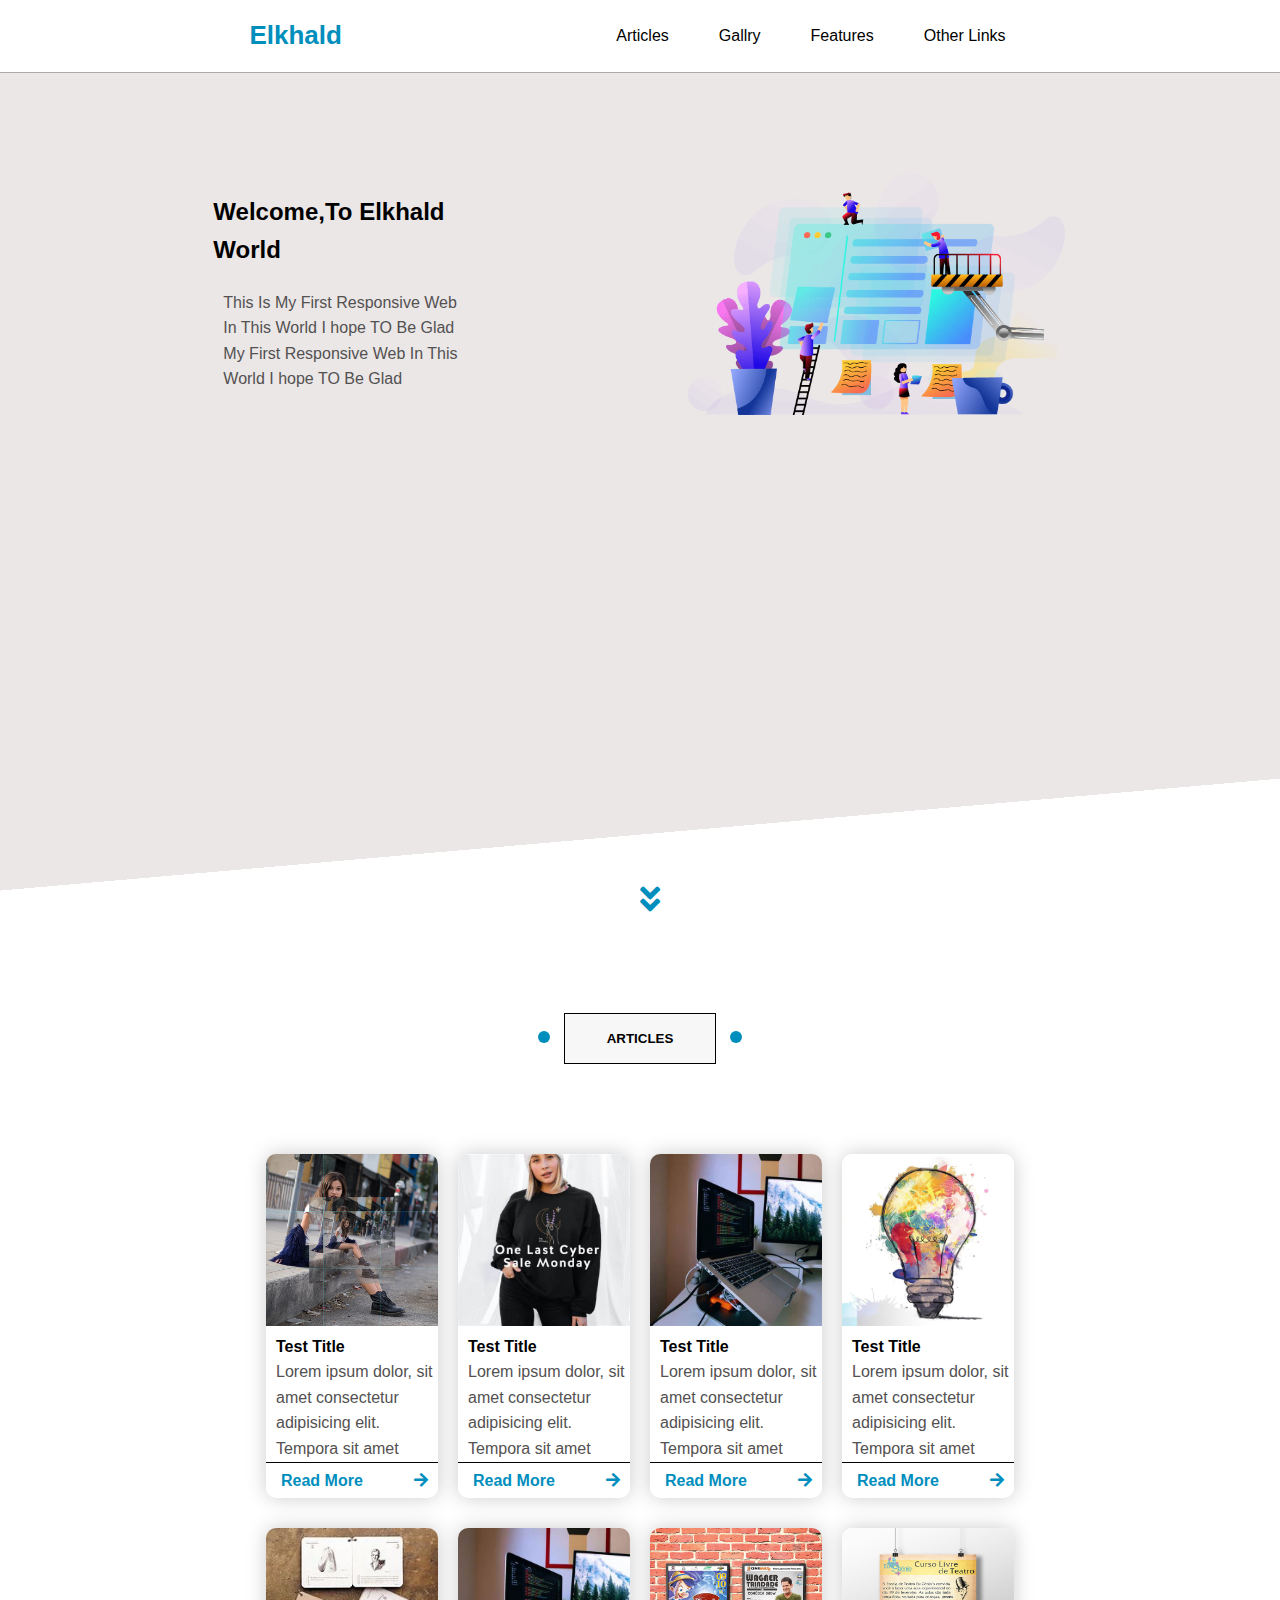
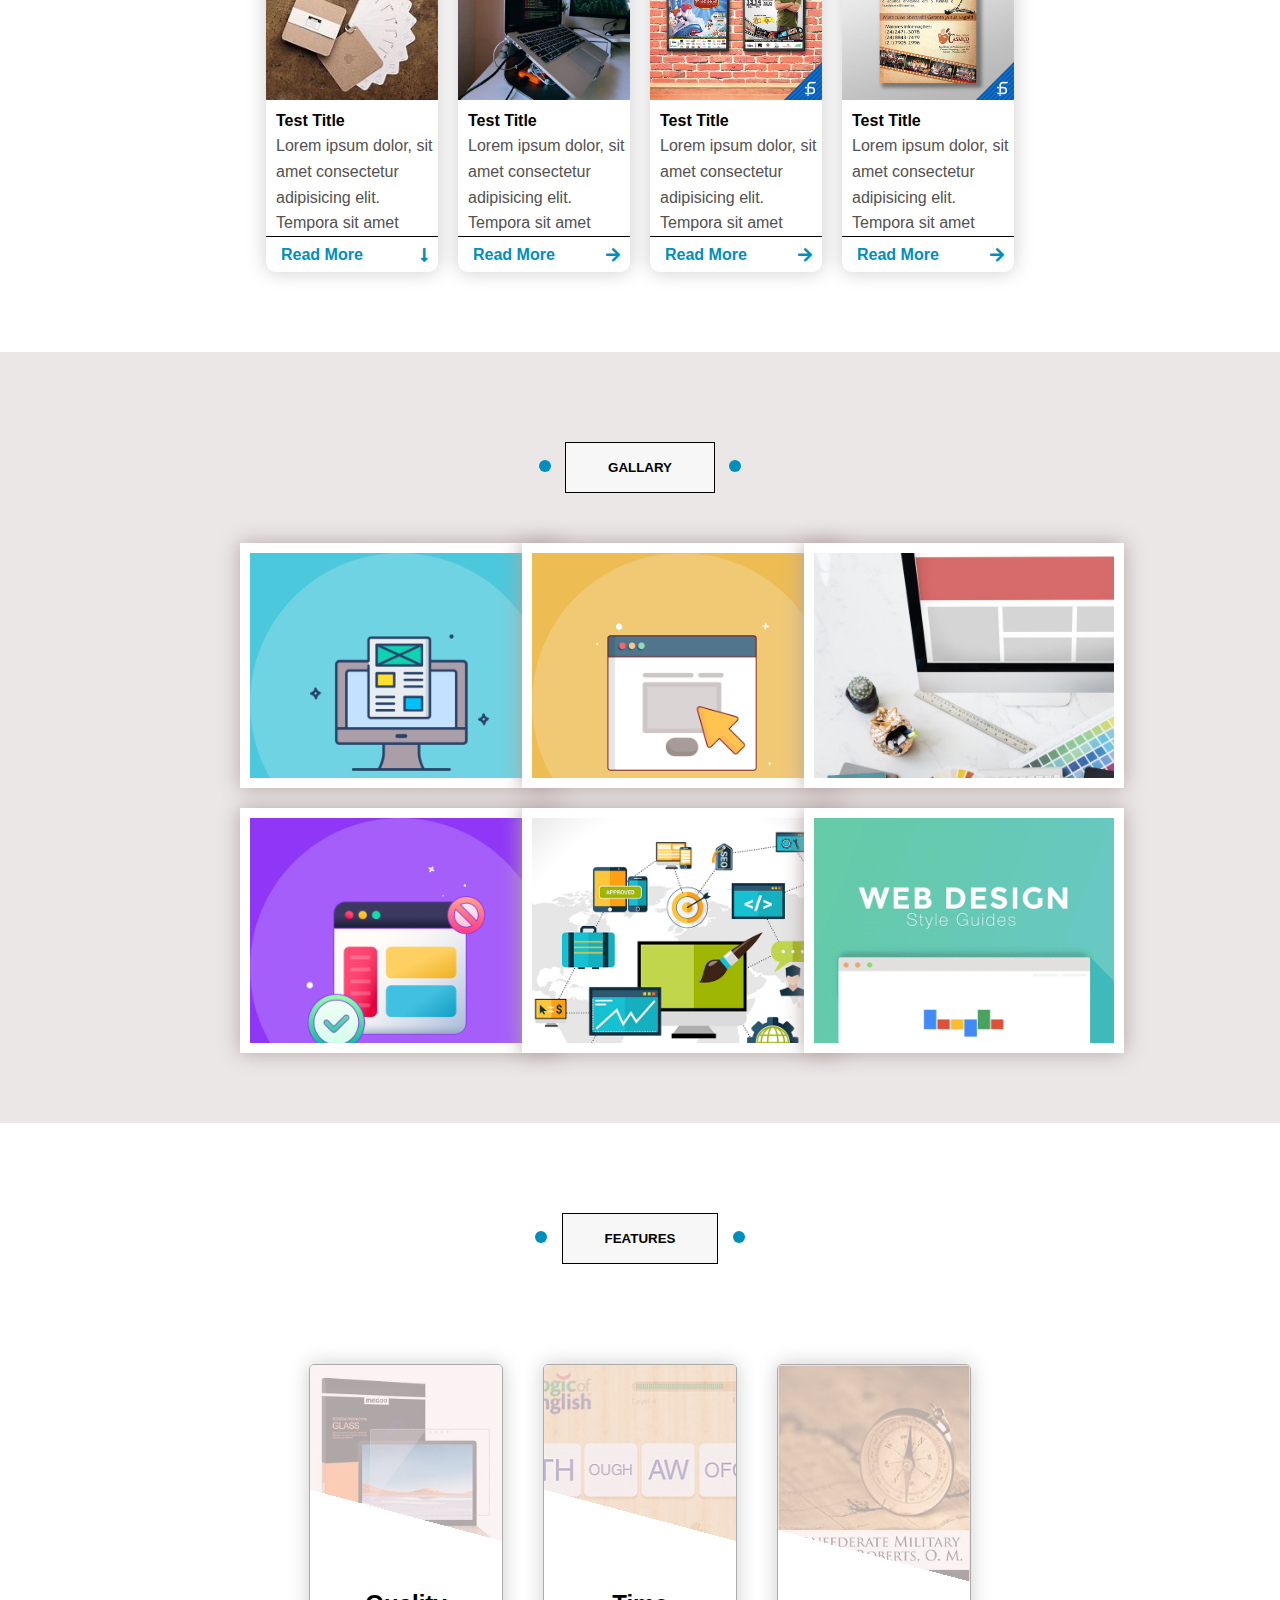
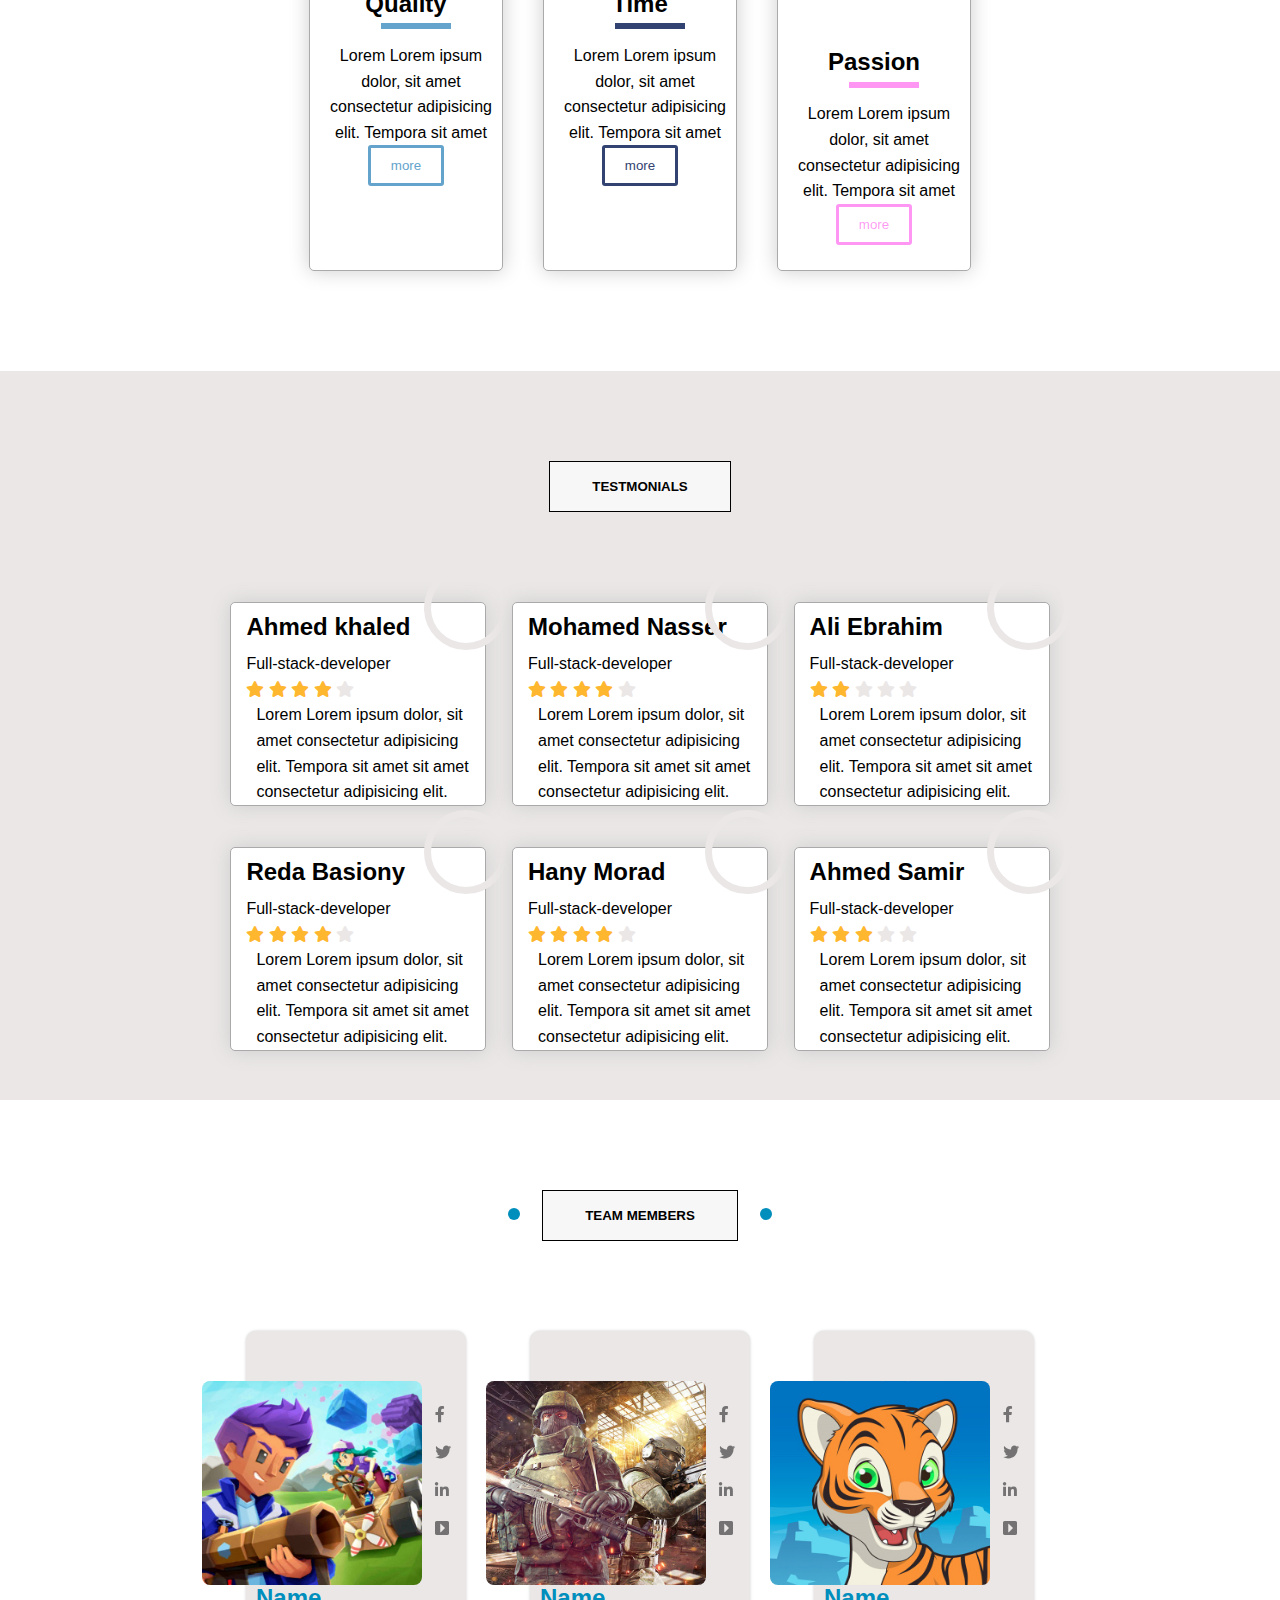
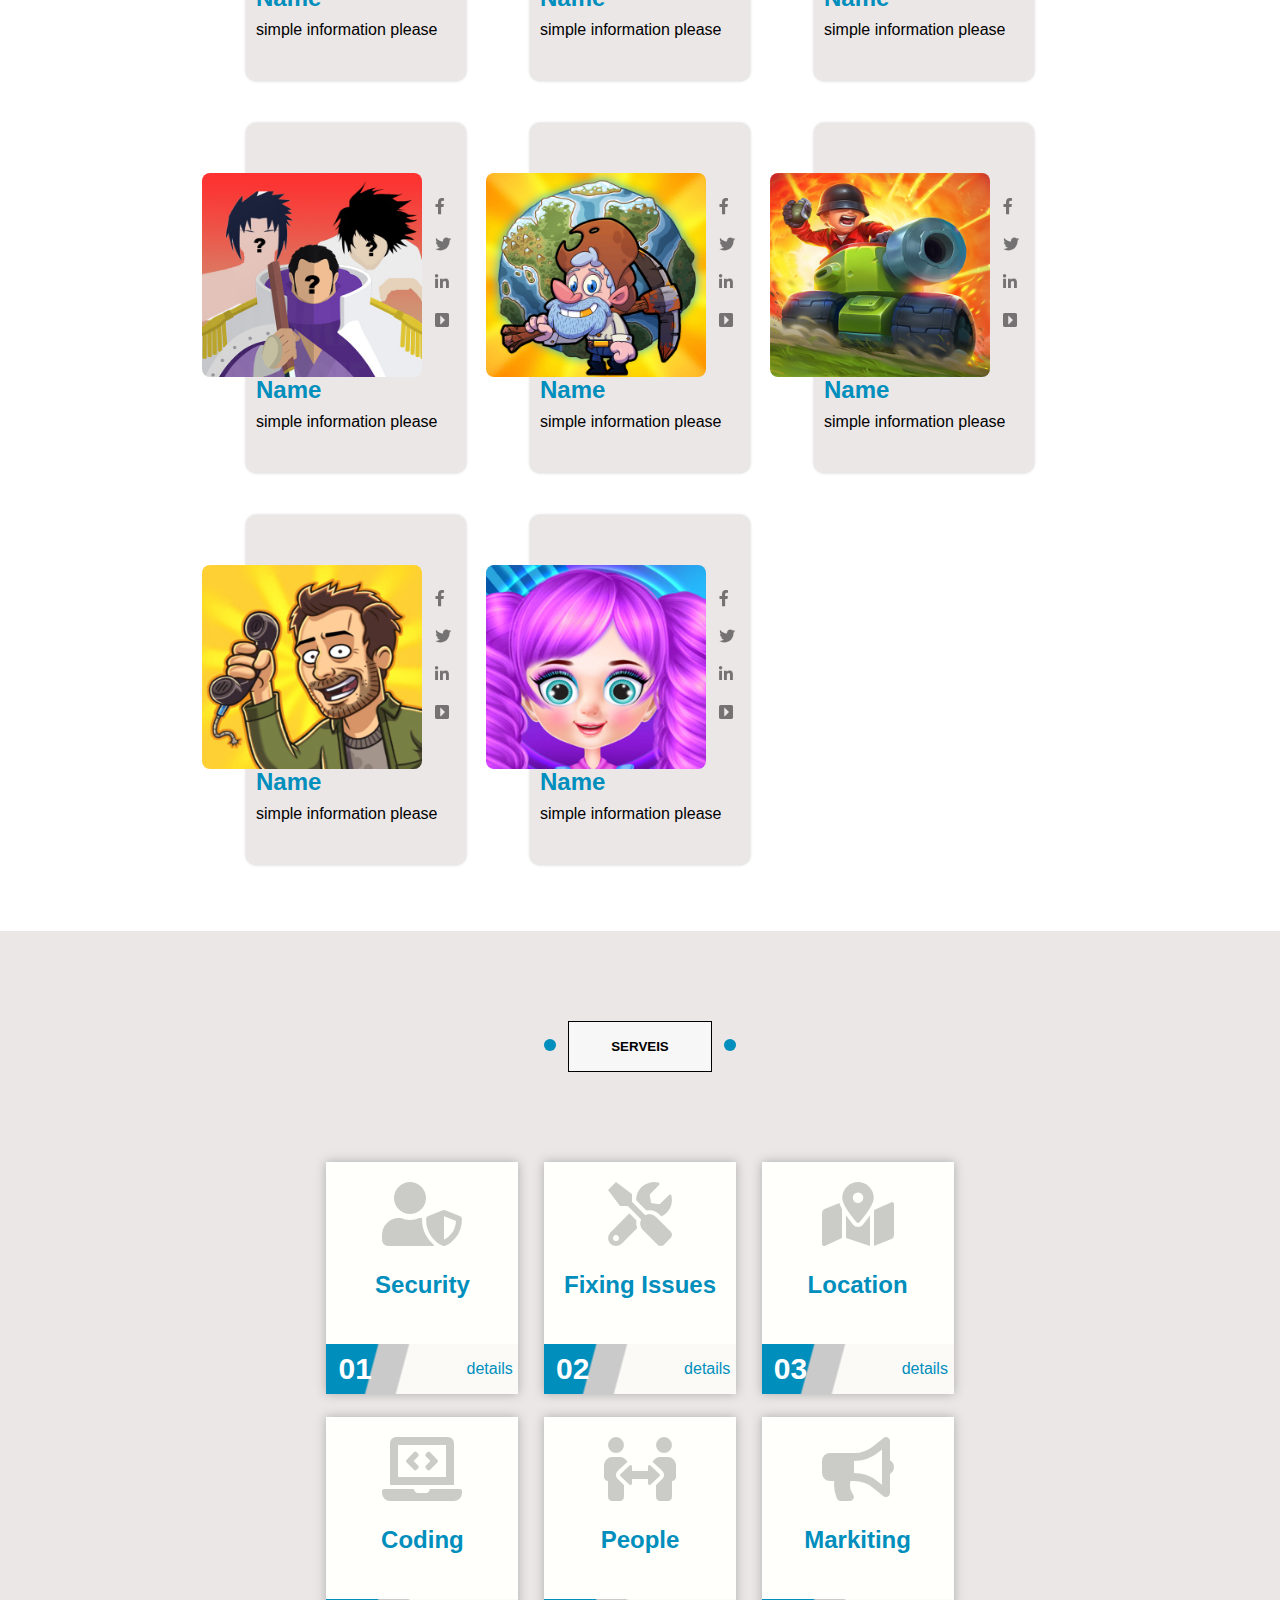
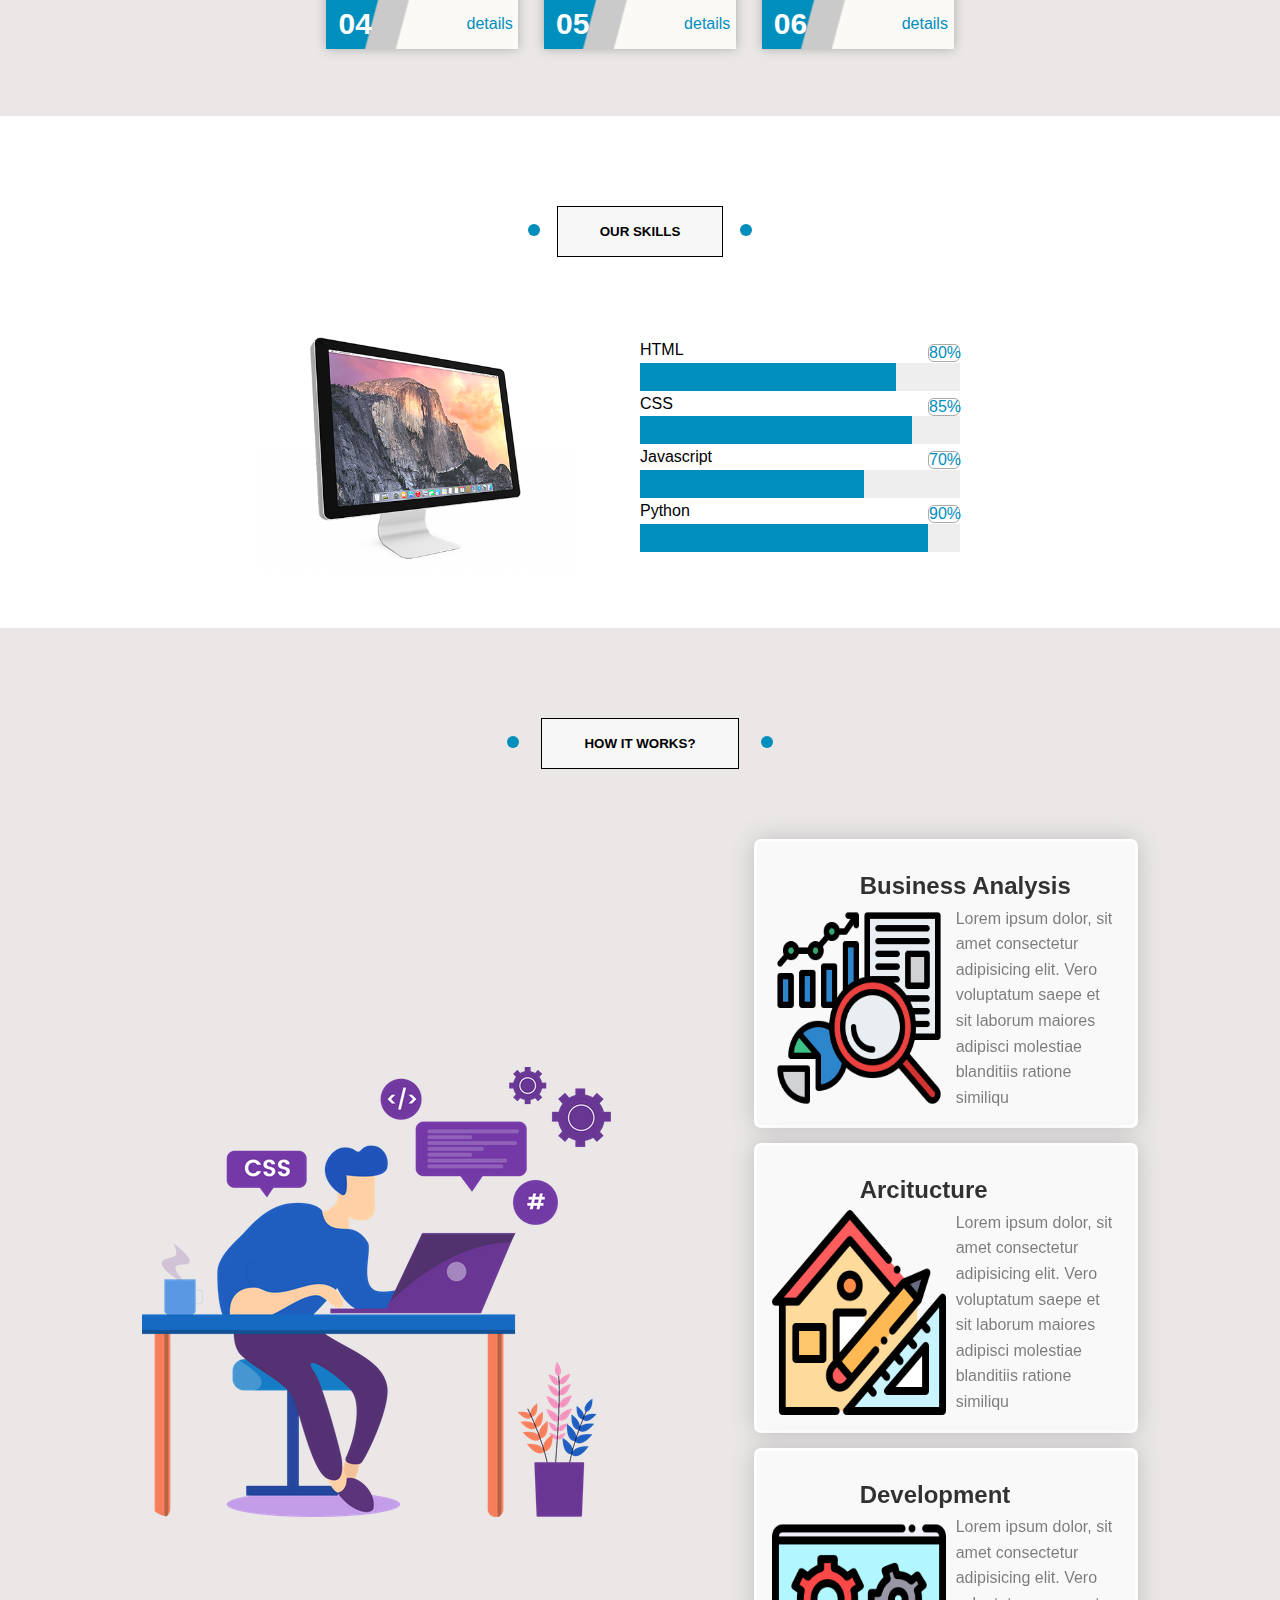
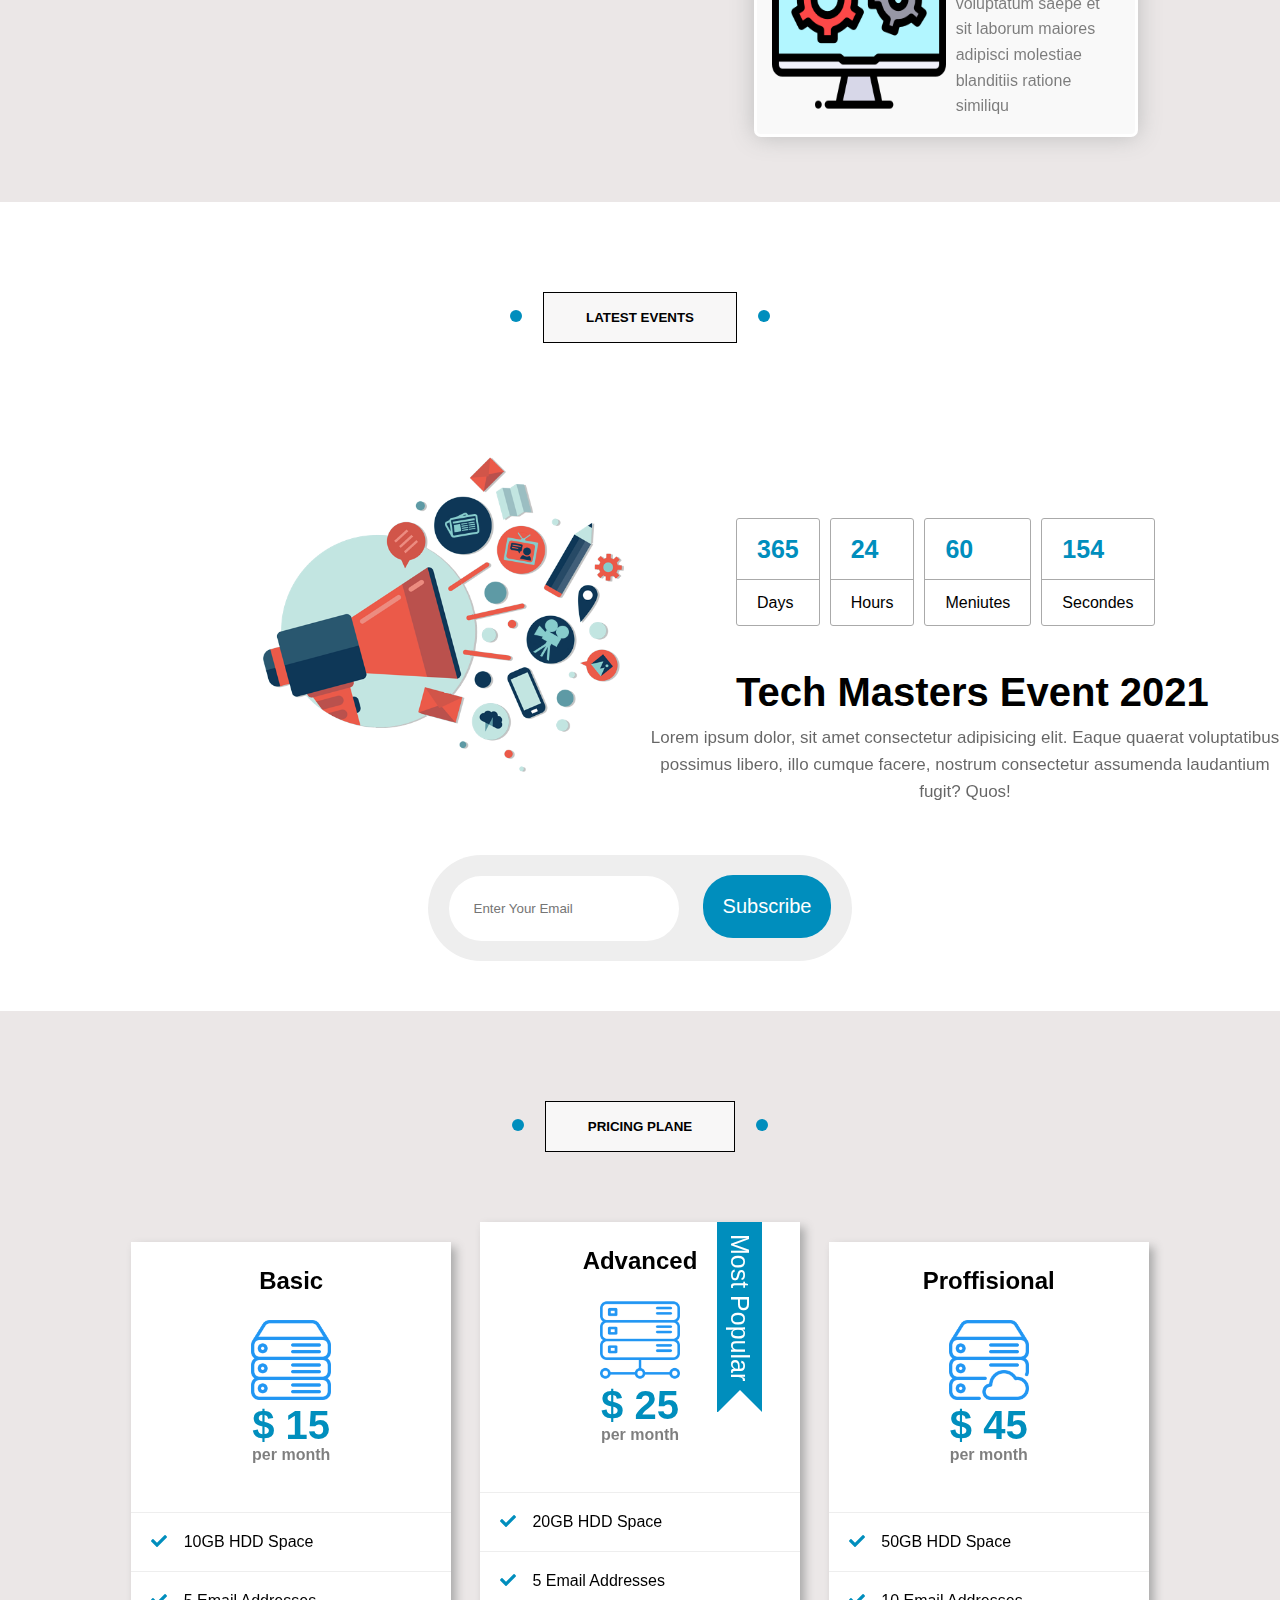
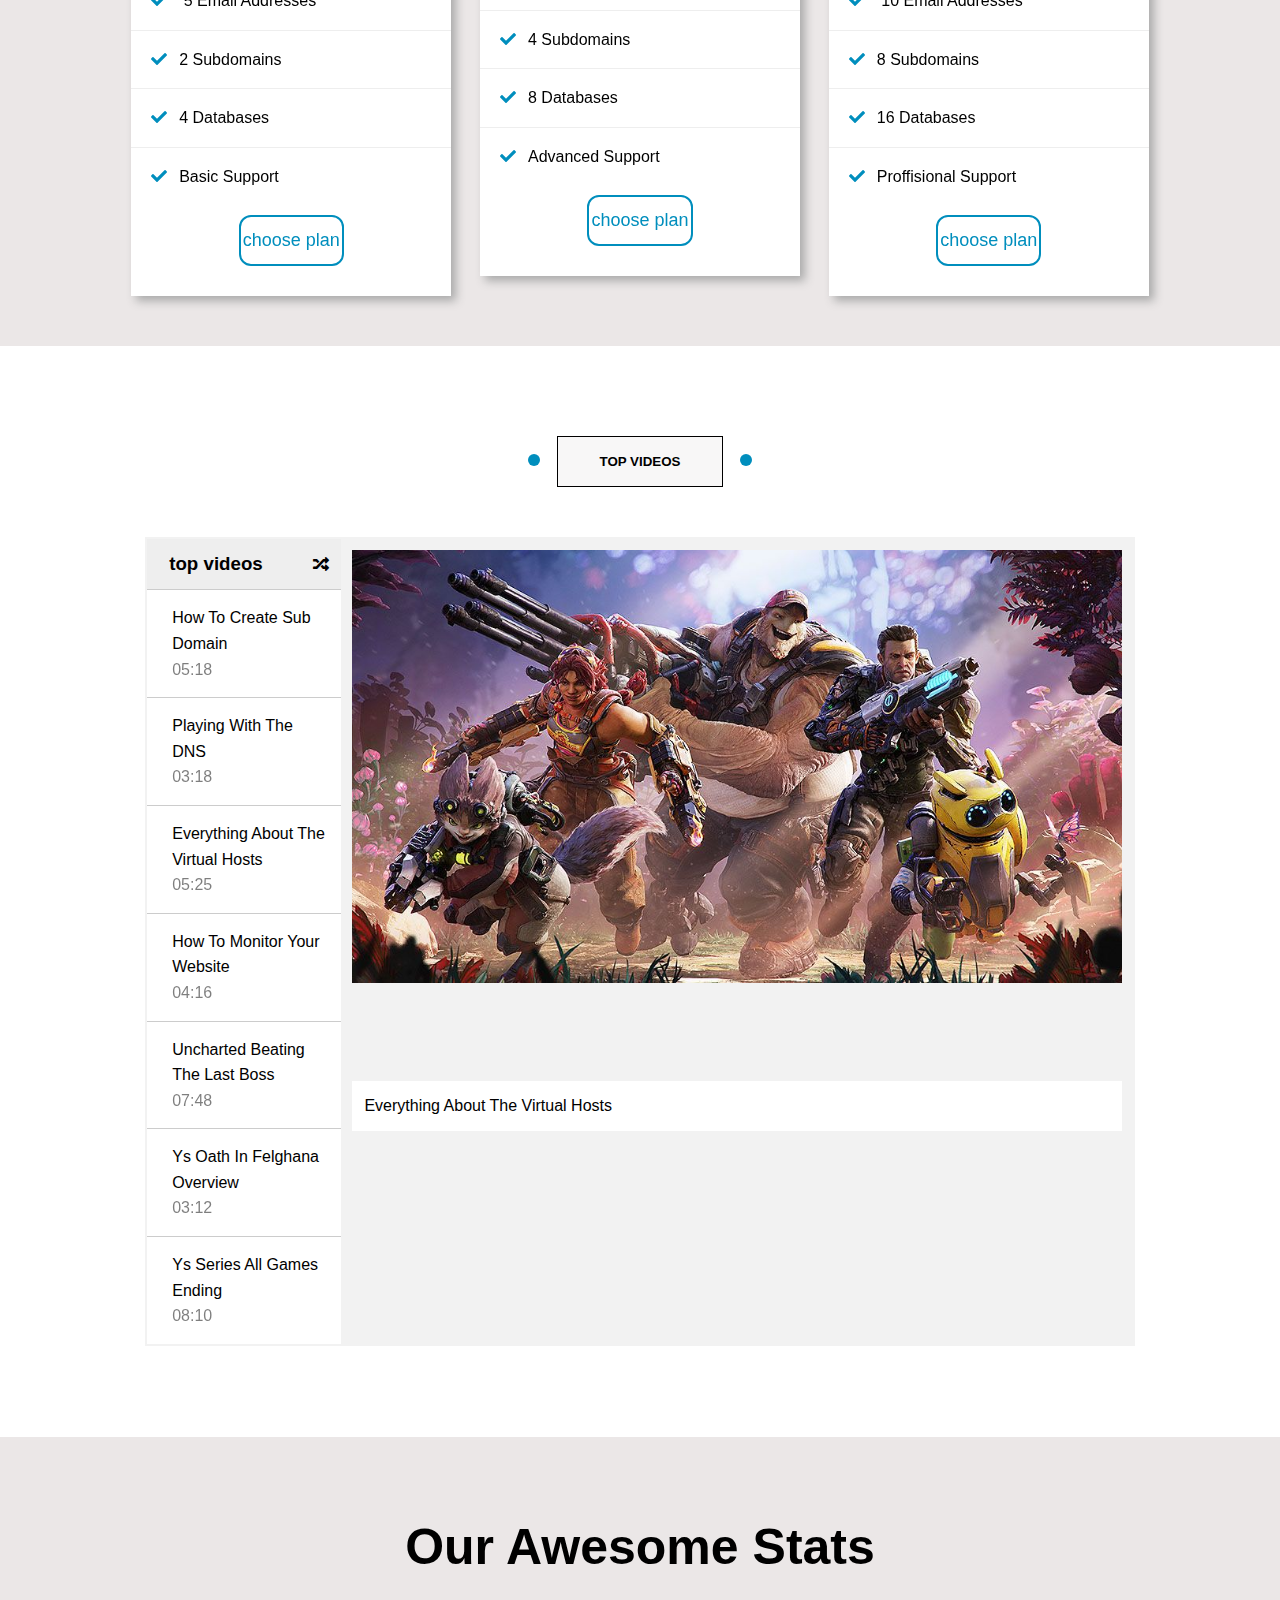
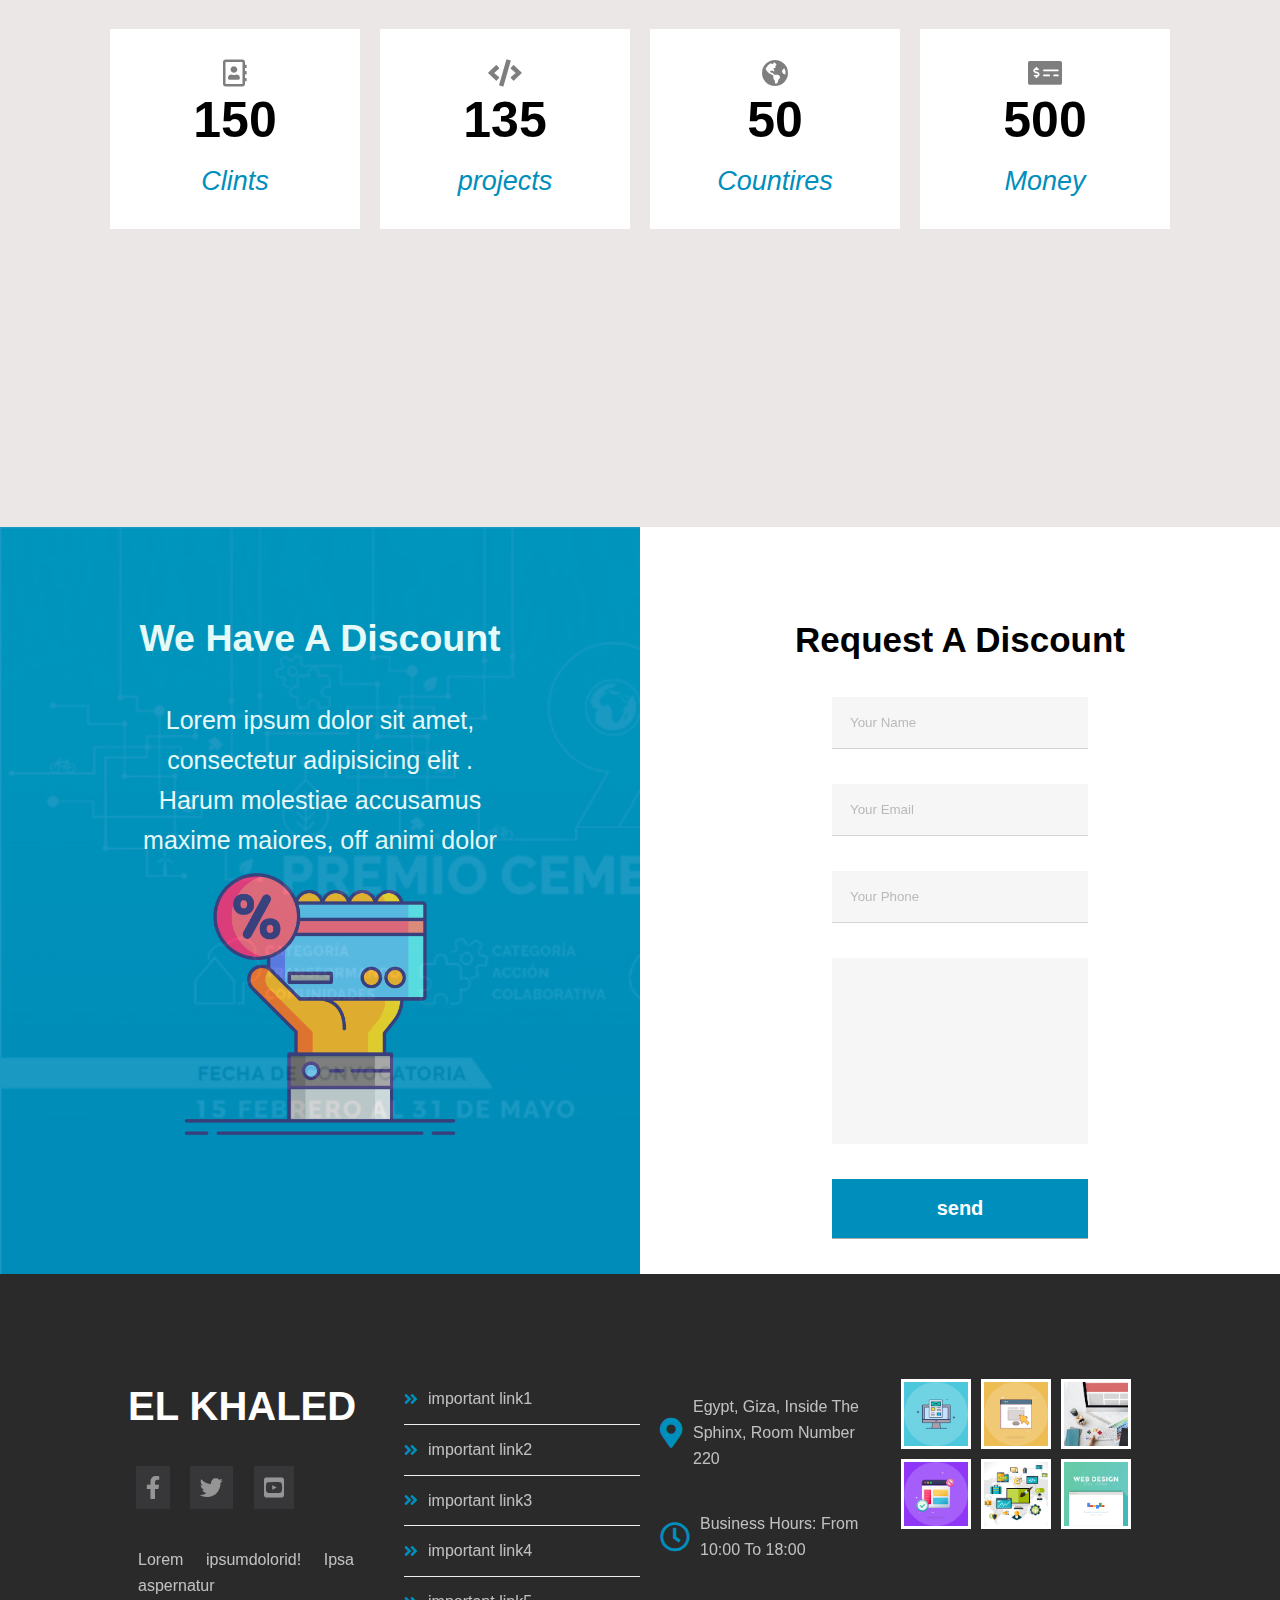
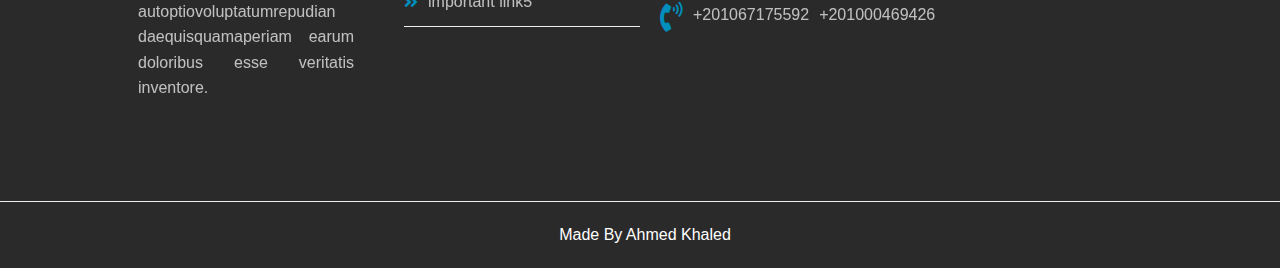
<file: responsive.html>
<!DOCTYPE html>
<html>
<head>
    <meta charset="utf-8">
    <meta http-equiv="X-UA-Compatible" content="IE=edge">
    <meta name="viewport" content="width=device-width, initial-scale=1.0">
    <link rel="stylesheet" href="style.css"> 
    <link rel="stylesheet" href="css/all.min.css">
    <link rel="stylesheet" href="css/all.css">
    <title>Seconed Responsive Template</title>
</head>
<body>
            <!-- Start of Navgation Bar -->
<div class="container">
<div class="navbar">
        <a class="headnav">Elkhald</a>
        <ul class="headul">
            <li class="listhead"><a href="#link1" class="fill">Articles</a></li>
            <li class="listhead"><a href="#link2" class="fill">Gallry</a></li>
            <li class="listhead"><a href="#link3" class="fill">Features</a></li>
            <li class="listhead look"><a href="" class="fill">Other Links</a>
              <!-- START MEGA MENU -->
              <div class="mega-menue">
                <div class="mega-image">
                    <img src="photos/team-02.jpg" alt="mega-image">
                </div>
                <div class="mega-links">
                    <ul class="megaul">
                        <li><a href="#testmon">Testmonials</a><i class="fas fa-search"></i></li>
                        <li><a href="#team-member">Our_Team</a><i class="fa fa-bars fa-2x"></i></li>
                        <li><a href="#services">Services</a><i class="fa fa-transgender-alt fa-2x"></i></li>
                        <li><a href="#Skills">Our Skills</a><i class="fa fa-puzzle-piece fa-2x"></i></li>
                        <li><a href="#works">How Works</a><i class="fa fa-calendar fa-2x"></i></li>
                        <li><a href="#events">Events</a><i class="fa fa-cog fa-2x"></i></li>
                        <li><a href="#pricing">Our pricing</a><i class="fa fa-street-view fa-2x"></i></li>
                        <li><a href="#videos">Videos</a><i class="fa fa-history fa-2x"></i></li>
                        <li><a href="#state"> Our State</a><i class="fa fa-home fa-2x"></i></li>
                        <li><a href="#contact">Contact Me</a><i class="fa fa-map-marker fa-2x"></i></li>
                    </ul>
                </div>
            </div>
            
             <!-- END MEGAM ENUE -->
            </li>
           
            <!-- END MEGAM ENUE -->
        </ul>

</div>
    <!-- End Of Navgation Bar -->
    <!-- Start Of Animation Photo -->
<div class='animiphoto'> 
    <div class="textphoto">
        <h2>Welcome,To Elkhald World</h2>
        <p>This Is My First Responsive Web In This World I hope TO Be Glad
            My First Responsive Web In This World I hope TO Be Glad
        </p>
    </div>
    <div class="photo">
        <img src="photos/landing-image.png" alt="animation_photo"style="width:100%">
    </div> 
</div>
      <!-- End Of Animation Photo -->
<div class="icon">
    <i class="fas fa-angle-double-down fa-2x top-bottom"></i>
</div> 
     <!-- Start of Article Section -->
<div class="article" id="link1">
    <button>Articles</button>
    <div class="article-content">
        <!-- FIRST IMAGE IN ARTICLE -->
        <div class="first">
            <div class="cont">
            <img src="photos/R-3.png" alt="first-image">
            <h4>test title</h4>
            <p>Lorem ipsum dolor, sit amet consectetur adipisicing elit. Tempora
                sit amet 
            </p>
            </div>
            <div class="link-arrow">
                <h4>read more</h4>
                <i class="fa fa-arrow-right "></i>
            </div>
        </div>
                    <!-- SECOND IMAGE IN ARTICLE -->
    <div class="first">
        <div class="cont">
        <img src="photos/R-4.jpg" alt="first-image">
        <h4>test title</h4>
        <p>Lorem ipsum dolor, sit amet consectetur adipisicing elit. Tempora
            sit amet 
        </p>
        </div>
        <div class="link-arrow">
            <h4>read more</h4>
            <i class="fa fa-arrow-right"></i>
        </div>
    </div>
                    <!-- THIRD IMAGE IN ARTICLE -->
    <div class="first">
        <div class="cont">
        <img src="photos/R-5.jpg" alt="first-image">
        <h4>test title</h4>
        <p>Lorem ipsum dolor, sit amet consectetur adipisicing elit. Tempora
            sit amet 
        </p>
        </div>
        <div class="link-arrow">
            <h4>read more</h4>
            <i class="fa fa-arrow-right"></i>
        </div>
    </div>
    
                            <!-- FOURTH IMAGE IN ARTICLE -->
    <div class="first">
        <div class="cont">
        <img src="photos/R-6.jpg" alt="first-image">
        <h4>test title</h4>
        <p>Lorem ipsum dolor, sit amet consectetur adipisicing elit. Tempora
            sit amet 
        </p>
        </div>
        <div class="link-arrow">
            <h4>read more</h4>
            <i class="fa fa-arrow-right "></i>
        </div>
    </div>
                <!-- FIFTH IMAGE IN ARTICLE -->
    <div class="first">
        <div class="cont">
        <img src="photos/R-8.jpg" alt="first-image">
        <h4>test title</h4>
        <p>Lorem ipsum dolor, sit amet consectetur adipisicing elit. Tempora
            sit amet 
        </p>
        </div>
        <div class="link-arrow">
            <h4>read more</h4>
            <i class="fas fa-long-arrow-alt-down"></i>
        </div>
    </div>

                    <!-- SIX IMAGE IN ARTICLE -->
    <div class="first">
        <div class="cont">
        <img src="photos/R-5.jpg" alt="first-image">
        <h4>test title</h4>
        <p>Lorem ipsum dolor, sit amet consectetur adipisicing elit. Tempora
            sit amet 
        </p>
        </div>
        <div class="link-arrow">
            <h4>read more</h4>
            <i class="fa fa-arrow-right "></i>
        </div>
    </div>
                    <!-- SEVENTH IMAGE IN ARTICLE -->
    <div class="first">
        <div class="cont">
        <img src="photos/R-9.jpg" alt="first-image">
        <h4>Test Title</h4>
        <p>Lorem ipsum dolor, sit amet consectetur adipisicing elit. Tempora
            sit amet 
        </p>
        </div>
        <div class="link-arrow">
            <h4>read more</h4>
            <i class="fa fa-arrow-right "></i>
        </div>
    </div>
                            <!-- EIGHT IMAGE IN ARTICLE -->
    <div class="first">
        <div class="cont">
        <img src="photos/R-10.jpg" alt="first-image">
        <h4>test title</h4>
        <p>Lorem ipsum dolor, sit amet consectetur adipisicing elit. Tempora
            sit amet 
        </p>
        </div>
        <div class="link-arrow">
            <h4>read more</h4>
            <i class="fa fa-arrow-right "></i>
        </div>
    </div>
</div> 
</div>
          <!-- End of Article Section -->
          <!-- START OF Gallry SECTION -->
    <div class="gallary-container" id="link2">
        <button>gallary</button>
        <div class="photo-gallary">
            <div class="width-photo">
                <img src="photos/gallery-01.png" alt="Gallery-01">
            </div>
            <div class="width-photo">
                <img src="photos/gallery-02.png" alt="Gallery-02">
            </div>
            <div class="width-photo">
                <img src="photos/gallery-03.jpg" alt="gallary-photo">
            </div>
            <div class="width-photo">
                <img src="photos/gallery-04.png" alt="gallary-photo">
            </div>
            <div class="width-photo">
                <img src="photos/gallery-05.jpg" alt="gallary-photo">
            </div>
            <div class="width-photo"> 
                <img src="photos/gallery-06.png" alt="gallary-photo">
            </div>
        </div>
    </div>
          <!-- END OF Gallry SECTION -->
          <!-- START OF FEATURES SECTION -->
    <div class="features-container" id="link3">
        <button class="up">features</button>
        <div class="features-flex">
            <div class="features">
                <div class="img-features">
                    <img src="photos/ft33.jpg" alt="Features-image">
                </div>
            <div class="features-text">    
                <h2 class="one-h">Quality</h2>
                <p>Lorem Lorem ipsum dolor, sit amet consectetur adipisicing elit. Tempora
                    sit amet
                    </p>
                <button class="down first-one" style="color:#64a4cc ; border:3px solid #64a4cc"> more </button>
            </div>
            </div>
            <!-- features two -->
             <div class="features">
                <div class="img-features">
                    <img src="photos/th.jpg" alt="Features-image">
                </div>
            <div class="features-text">    
                <h2 class="two-h">Time</h2>
                <p>Lorem Lorem ipsum dolor, sit amet consectetur adipisicing elit. Tempora
                    sit amet
                    </p>
                <button class="down middle" style="color:#324371 ; border:3px solid #324371">more</button>
            </div>
            </div>
            <!-- features three -->
            <div class="features">
                <div class="img-features">
                    <img src="photos/ft22.jpg" alt="Features-image">
                </div>
            <div class="features-text">    
                <h2 class="three-h">Passion</h2>
                <p>Lorem Lorem ipsum dolor, sit amet consectetur adipisicing elit. Tempora
                    sit amet
                    </p>
                <button class="down last" style="color:#ff00e369 ; border:3px solid #ff00e369">more</button>
            </div>
            </div>
        </div>
    </div>
          <!-- END OF FEATURES SECTION -->
          <!-- START OF TESTMONIALS SECTION -->
    <div class="testmon" id="testmon">
        <button class="test-button">testmonials</button>
        <div class="inner-test">
                        <!-- AHMED TITLE -->
            <div class="name name1">
                <h2>Ahmed khaled</h2>
                <span>Full-stack-developer </span>
                <!-- STARS -->
                <i class="fa fa-star golden"></i>
                <i class="fa fa-star golden"></i>
                <i class="fa fa-star golden"></i>
                <i class="fa fa-star golden"></i>
                <i class="fa fa-star golden-half"></i>
                <!-- END STARS -->
                <p>
                Lorem Lorem ipsum dolor, sit amet consectetur adipisicing elit. Tempora
                    sit amet sit amet consectetur adipisicing elit.
                </p>
            </div>
                         <!-- MOHAMED TITLE -->
            <div class="name name2">
                <h2>Mohamed Nasser</h2>
                <span>Full-stack-developer </span>
                <!-- STARS -->
                <i class="fa fa-star golden"></i>
                <i class="fa fa-star golden"></i>
                <i class="fa fa-star golden"></i>
                <i class="fa fa-star golden"></i>
                <i class="fa fa-star golden-half"></i>
                <!-- END STARS -->
                <p>
                Lorem Lorem ipsum dolor, sit amet consectetur adipisicing elit. Tempora
                    sit amet sit amet consectetur adipisicing elit.
                </p>
            </div>
                    <!-- Ali TITLE -->
            <div class="name name3">
                <h2>Ali Ebrahim</h2>
                <span>Full-stack-developer </span>
                <!-- STARS -->
                <i class="fa fa-star golden"></i>
                <i class="fa fa-star golden"></i>
                <i class="fa fa-star golden-half"></i>
                <i class="fa fa-star golden-half"></i>
                <i class="fa fa-star golden-half"></i>
                <!-- END STARS -->
                <p>
                Lorem Lorem ipsum dolor, sit amet consectetur adipisicing elit. Tempora
                    sit amet sit amet consectetur adipisicing elit.
                </p>
            </div>
                        <!-- HEND TITLE -->
            <div class="name name4">
                <h2>Reda Basiony</h2>
                <span>Full-stack-developer </span>
                <!-- STARS -->
                <i class="fa fa-star golden"></i>
                <i class="fa fa-star golden"></i>
                <i class="fa fa-star golden"></i>
                <i class="fa fa-star golden"></i>
                <i class="fa fa-star golden-half"></i>
                <!-- END STARS -->
                <p>
                Lorem Lorem ipsum dolor, sit amet consectetur adipisicing elit. Tempora
                    sit amet sit amet consectetur adipisicing elit.
                </p>
            </div>
                        <!-- MENNA TITLE -->
            <div class="name name5">
                <h2>Hany Morad</h2>
                <span>Full-stack-developer </span>
                <!-- STARS -->
                <i class="fa fa-star golden"></i>
                <i class="fa fa-star golden"></i>
                <i class="fa fa-star golden"></i>
                <i class="fa fa-star golden"></i>
                <i class="fa fa-star golden-half"></i>
                <!-- END STARS -->
                <p>
                Lorem Lorem ipsum dolor, sit amet consectetur adipisicing elit. Tempora
                    sit amet sit amet consectetur adipisicing elit.
                </p>
            </div>
                            <!-- LINDA TITLE -->
              <div class="name name6">
                <h2>Ahmed Samir</h2>
                <span>Full-stack-developer </span>
                <!-- STARS -->
                <i class="fa fa-star golden"></i>
                <i class="fa fa-star golden"></i>
                <i class="fa fa-star golden"></i>
                <i class="fa fa-star golden-half"></i>
                <i class="fa fa-star golden-half"></i>
                <!-- END STARS -->
                <p>
                Lorem Lorem ipsum dolor, sit amet consectetur adipisicing elit. Tempora
                    sit amet sit amet consectetur adipisicing elit.
                </p>
            </div>
                        <!-- END OF NAMES  -->
        </div>  
    </div>
          <!-- END OF TESTMONIALS SECTION -->
          <!-- START OF TEAM MEMBERS -->
    <div class="team-members" id="team-member">
        <button class="member-button">team members</button>
        <div class="member-names">
            <!-- member one -->
            <div class="member">
                <div class="photo-member">
                <img src="photos/team-01.jpg" alt="photo-member">
                </div>
                <div class="member-links">
                    <i class="fab fa-facebook-f"></i>
                    <i class="fab fa-twitter"></i>
                    <i class="fab fa-linkedin-in"></i>
                    <i class="fas fa-caret-square-right"></i>
                </div>
                <div class="information">
                    <h2>Name</h2>
                    <p> simple information please</p>
                </div>
            </div>
                <!-- member two -->
            <div class="member">
                <div class="photo-member">
                <img src="photos/team-02.jpg" alt="photo-member">
                </div>
                <div class="member-links">
                    <i class="fab fa-facebook-f"></i>
                    <i class="fab fa-twitter"></i>
                    <i class="fab fa-linkedin-in"></i>
                    <i class="fas fa-caret-square-right"></i>
                </div>
                <div class="information">
                    <h2>Name</h2>
                    <p> simple information please</p>
                </div>
            </div>
                <!-- member three -->
            <div class="member">
                <div class="photo-member">
                <img src="photos/team-03.jpg" alt="photo-member">
                </div>
                <div class="member-links">
                    <i class="fab fa-facebook-f"></i>
                    <i class="fab fa-twitter"></i>
                    <i class="fab fa-linkedin-in"></i>
                    <i class="fas fa-caret-square-right"></i>
                </div>
                <div class="information">
                    <h2>Name</h2>
                    <p> simple information please</p>
                </div>
            </div>
                <!-- member four -->
            <div class="member">
                <div class="photo-member">
                <img src="photos/team-04.jpg" alt="photo-member">
                </div>
                <div class="member-links">
                    <i class="fab fa-facebook-f"></i>
                    <i class="fab fa-twitter"></i>
                    <i class="fab fa-linkedin-in"></i>
                    <i class="fas fa-caret-square-right"></i>
                </div>
                <div class="information">
                    <h2>Name</h2>
                    <p> simple information please</p>
                </div>
            </div>
                <!-- member five -->
            <div class="member">
                <div class="photo-member">
                <img src="photos/team-05.png" alt="photo-member">
                </div>
                <div class="member-links">
                    <i class="fab fa-facebook-f"></i>
                    <i class="fab fa-twitter"></i>
                    <i class="fab fa-linkedin-in"></i>
                    <i class="fas fa-caret-square-right"></i>
                </div>
                <div class="information">
                    <h2>Name</h2>
                    <p> simple information please</p>
                </div>
            </div>
                <!-- member six -->
            <div class="member">
                <div class="photo-member">
                <img src="photos/team-06.png" alt="photo-member">
                </div>
                <div class="member-links">
                    <i class="fab fa-facebook-f"></i>
                    <i class="fab fa-twitter"></i>
                    <i class="fab fa-linkedin-in"></i>
                    <i class="fas fa-caret-square-right"></i>
                </div>
                <div class="information">
                    <h2>Name</h2>
                    <p> simple information please</p>
                </div>
            </div>
                <!-- member seven -->
            <div class="member">
                <div class="photo-member">
                <img src="photos/team-07.jpg" alt="photo-member">
                </div>
                <div class="member-links">
                    <i class="fab fa-facebook-f"></i>
                    <i class="fab fa-twitter"></i>
                    <i class="fab fa-linkedin-in"></i>
                    <i class="fas fa-caret-square-right"></i>
                </div>
                <div class="information">
                    <h2>Name</h2>
                    <p> simple information please</p>
                </div>
            </div>
                <!-- member eight -->
            <div class="member">
                <div class="photo-member">
                <img src="photos/team-08.jpg" alt="photo-member">
                </div>
                <div class="member-links">
                    <i class="fab fa-facebook-f"></i>
                    <i class="fab fa-twitter"></i>
                    <i class="fab fa-linkedin-in"></i>
                    <i class="fas fa-caret-square-right"></i>
                </div>
                <div class="information">
                    <h2>Name</h2>
                    <p> simple information please</p>
                </div>
            </div>
        
        </div>
                <!-- member grid end -->
    </div>
                   <!-- end of member team -->
          <!-- END OF TEAM MEMBERS -->
          <!-- START OF SERVICES -->
    <div class="serveis-container" id="services">
        <button class="service-button">serveis</button>
         
            <div class="service-grid">
                    <!-- FIRST SERVICE -->
            <div class="service-div">
                <div class="service-icon">
                    <i class="fas fa-user-shield fa-4x"></i>
                    <h2> Security </h2>
                </div>
                <div class="service-counter">
                    <span ></span>
                    <span>details</span>
                </div>
            </div>
                <!-- SECOND SERVICE -->
            <div class="service-div">
                <div class="service-icon">
                    <i class="fas fa-tools fa-4x"></i>
                    <h2> Fixing Issues </h2>
                </div>
                <div class="service-counter">
                    <span ></span>
                    <span>details</span>
                </div>
            </div>
                <!-- THIRD SERVICE -->
            <div class="service-div">
                <div class="service-icon">
                    <i class="fas fa-map-marked-alt fa-4x"></i>
                    <h2> Location </h2>
                </div>
                <div class="service-counter">
                    <span ></span>
                    <span>details</span>
                </div>
            </div>
                <!-- FOURTH SERVICE -->
            <div class="service-div">
                <div class="service-icon">
                    <i class="fas fa-laptop-code fa-4x"></i>
                    <h2> Coding </h2>
                </div>
                <div class="service-counter">
                    <span ></span>
                    <span>details</span>
                </div>
            </div>
                <!-- FIFTH SERVICE -->
            <div class="service-div">
                <div class="service-icon">
                    <i class="fas fa-people-arrows fa-4x"></i>
                    <h2> People </h2>
                </div>
                <div class="service-counter">
                    <span ></span>
                    <span>details</span>
                </div>
            </div>
                <!-- SIX SERVICE -->
            <div class="service-div">
                <div class="service-icon">
                    <i class="fas fa-bullhorn fa-4x"></i>
                    <h2> Markiting </h2>
                </div>
                <div class="service-counter">
                    <span ></span>
                    <span>details</span>
                </div>
            </div>
        </div>
    </div>
          <!-- END OF SERVICES -->
          <!-- START OF OUR SKILLS -->
    <div class="main-our-skills" id="Skills">
        <button class="skill-button">our skills</button>
        <div class="grid-skills">
            <div class="image-skill">
                <img src="photos/skills.png" alt="Laptop Image">
            </div>
            <div class="progress">
            <!-- first progress -->
            <div class="all-progress">
                <span>HTML</span>
                <span>80%</span>
                <div class="upper-p">
                    <div class="inner-p" ></div>
                </div>
            </div>
               <!-- second progress -->
            <div class="all-progress">
                <span>CSS</span>
                <span>85%</span>
                <div class="upper-p">
                    <div class="inner-p" style="width: 85%;"></div>
                </div>
            </div>
                <!-- third progress -->
            <div class="all-progress">
                <span>Javascript</span>
                <span>70%</span>
                <div class="upper-p">
                    <div class="inner-p" style="width: 70%;"></div>
                </div>
            </div>
                    <!-- fourth progress -->
                <div class="all-progress">
                    <span>Python</span>
                    <span>90%</span>
                    <div class="upper-p">
                        <div class="inner-p" style="width: 90%;"></div>
                    </div>
                </div> 
                <!-- end of progress -->
        </div>
    </div>
    </div>
          <!-- END  OF OUR SKILLS -->
          <!-- START OF WORKS -->
    <div class="works" id="works">
        <button class="works-button">How it Works?</button>
        <div class="image-text">
        <div class="works-image">
            <img src="photos/work-steps.png" alt=" Works Image">
        </div>
          <div class="works-text">
              <!-- First DIV -->
              <div class="text-div">
                    <h2>Business Analysis</h2>
                    <div class="flex-text">
                        <img src="photos/work-steps-1.png" alt="Work step 1">
                        <p>Lorem ipsum dolor, sit amet consectetur adipisicing elit. Vero voluptatum
                             saepe et sit laborum maiores adipisci molestiae blanditiis ratione similiqu
                        </p>
                    </div>
              </div>
              <!-- SECONED DIV -->
              <div class="text-div">
                <h2>Arcitucture</h2>
                <div class="flex-text">
                    <img src="photos/work-steps-2.png" alt="Work Step 2">
                    <p>Lorem ipsum dolor, sit amet consectetur adipisicing elit. Vero voluptatum
                         saepe et sit laborum maiores adipisci molestiae blanditiis ratione similiqu
                    </p>
                </div>
              </div>
              <!-- THIRD DIV -->
              <div class="text-div">
                <h2>Development</h2>
                <div class="flex-text">
                    <img src="photos/work-steps-3.png" alt="Work Step 3">
                    <p>Lorem ipsum dolor, sit amet consectetur adipisicing elit. Vero voluptatum
                         saepe et sit laborum maiores adipisci molestiae blanditiis ratione similiqu
                    </p>
                </div>
              </div>
          </div>
        </div>
    </div>
                        <!-- END OF WORKS -->
                        <!-- START OF EVENTS -->
    <div class="events-container" id="events">
        <button class="events-button">latest events</button>
        <div class="events-parent">
            <div class="events-image">
                <img src="photos/events.png" alt="Events imge">
            </div>
            <div class="side-image">
                <div class="times">
                <div class="days">
                    <span class="num">365</span>
                    <span>Days</span>
                </div>
                <div class="hours">
                    <span class="num">24</span>
                    <span>Hours</span>
                </div>
                <div class="menuit">
                    <span class="num">60</span>
                    <span>Meniutes</span>
                </div>
                <div class="second">
                    <span class="num">154</span>
                    <span>Secondes</span>
                </div>
            </div>
            <h2>Tech Masters Event 2021</h2>
            <p>Lorem ipsum dolor, sit amet consectetur adipisicing elit. 
                Eaque  quaerat voluptatibus possimus libero,
                 illo cumque facere, nostrum consectetur assumenda laudantium fugit? Quos!
            </p>
            </div>
            <div class="under-image">
                <input type="search" placeholder="Enter Your Email">
                <button>Subscribe</button>
            </div>
        </div>

    </div>
                        <!-- END OF EVENTS -->
                        <!-- START OF PRICING -->
    <div class="pricing-container" id='pricing'>
        <button class="price-button">pricing plane</button>
        <div class="pricing-div">
            <!-- START OF DIV BASIC -->
            <div class="basic">
                <h2>Basic</h2>
                <div class="image-basic">
                    <img src="photos/hosting-basic.png" alt="hosting- basic image">
                    <p class="p-basic">$ 15</p>
                    <span class="s-basic">per month</span>
                </div>
                <div class="links-basic">
                    <ul class="ul-basic">
                        <li><i class="fas fa-check"></i> 10GB HDD Space</li>
                        <li> <i class="fas fa-check"></i> 5 Email Addresses</li>
                        <li> <i class="fas fa-check"></i>2 Subdomains</li>
                        <li> <i class="fas fa-check"></i>4 Databases</li>
                        <li> <i class="fas fa-check"></i>Basic Support</li>
                    </ul>
                    <button>choose plan</button>
                </div>
            </div>
           <!-- START OF ADVANCED BASIC -->
            <div class="basic advanced">
                <div class="trad-mark">Most Popular
                    <span></span>
                </div>
                <h2>Advanced</h2>
                <div class="image-basic">
                    <img src="photos/hosting-advanced.png" alt="hosting- advanced image">
                    <p class="p-basic">$ 25</p>
                    <span class="s-basic">per month</span>
                </div>
                <div class="links-basic">
                    <ul class="ul-basic">
                        <li><i class="fas fa-check"></i> 20GB HDD Space</li>
                        <li> <i class="fas fa-check"></i> 5 Email Addresses</li>
                        <li> <i class="fas fa-check"></i>4 Subdomains</li>
                        <li> <i class="fas fa-check"></i>8 Databases</li>
                        <li> <i class="fas fa-check"></i>Advanced Support</li>
                    </ul>
                    <button>choose plan</button>
                </div>
            </div>
            <!-- START OF PROFFISIONAL -->
            <div class=" basic prof">
                <h2>Proffisional</h2>
                <div class="image-basic">
                    <img src="photos/hosting-professional.png" alt="hosting- advanced image">
                    <p class="p-basic">$ 45</p>
                    <span class="s-basic">per month</span>
                </div>
                <div class="links-basic">
                    <ul class="ul-basic">
                        <li><i class="fas fa-check"></i> 50GB HDD Space</li>
                        <li> <i class="fas fa-check"></i> 10 Email Addresses</li>
                        <li> <i class="fas fa-check"></i>8 Subdomains</li>
                        <li> <i class="fas fa-check"></i>16 Databases</li>
                        <li> <i class="fas fa-check"></i>Proffisional Support</li>
                    </ul>
                    <button>choose plan</button>
                </div>
            </div>
        </div>
    </div>
                        <!-- END OF PRICING -->
                        <!-- START OF TOP VEDIOS -->
    <div class="video" id="videos">
        <button class="video-button">top videos</button>
        <div class="video-flex">
            <div class="aside-video">
                    <!-- top-div -->
                <div class="alt-video">
                    <h3>top videos</h3>
                    <i class="fas fa-random"></i>
                </div>
                    <!-- first video -->
                    <div class="alt-video">
                        <p class="p-video">How To Create Sub Domain</p>
                        <span class="s-video">05:18</span>
                    </div>
                    <!-- second video -->
                    <div class="alt-video">
                        <p class="p-video">Playing With The DNS</p>
                        <span class="s-video">03:18</span>
                    </div>
                    <!-- third video -->
                    <div class="alt-video">
                        <p class="p-video">Everything About The Virtual Hosts</p>
                        <span class="s-video">05:25</span>
                    </div>
                    <!-- fourth-video -->
                    <div class="alt-video">
                        <p class="p-video">How To Monitor Your Website</p>
                        <span class="s-video">04:16</span>
                    </div>
                    <!-- fiifth-video -->
                    <div class="alt-video">
                        <p class="p-video">Uncharted Beating The Last Boss</p>
                        <span class="s-video">07:48</span>
                    </div>
                    <!-- six-video -->
                    <div class="alt-video">
                        <p class="p-video">Ys Oath In Felghana Overview</p>
                        <span class="s-video">03:12</span>
                    </div>
                    <!-- last-video -->
                    <div class="alt-video">
                        <p class="p-video">Ys Series All Games Ending</p>
                        <span class="s-video">08:10</span>
                    </div>
            </div>

            <div class="imge-video">
                <div class="imge-inner-video">
                    <img src="photos/video-preview.jpg" alt="Video - image">
                </div>
                <div class="under-video">
                    Everything About The Virtual Hosts
                </div>
            </div>
        </div>
    </div>
                        <!-- END OF TOP VEDIOS -->
                        <!-- START OF STATS -->
    <div class="our-stats" id="state">
        <h2 class="main-head-state">Our Awesome Stats</h2>
        <div class="all-stats">
        <!-- one-state -->
            <div class="stats stat1">
                <i class="far fa-address-book"></i>
                <h2 class="num-stats">150</h2>
                <i class="i-last">Clints</i>
            </div>
            
            <!-- two-state -->
            <div class="stats2 stats">
                <i class="fas fa-code"></i>
                <h2 class="num-stats">135</h2>
                <i class="i-last">projects</i>
            </div>
            <!-- three-state -->
            <div class="stat3 stats">
                <i class="fas fa-globe-americas"></i>
                <h2 class="num-stats">50</h2>
                <i class="i-last">Countires</i>
            </div>
            <!-- four-state -->
            <div class="stat4 stats">
                <i class="fas fa-money-check-alt"></i>
                <h2 class="num-stats">500</h2>
                <i class="i-last">Money</i>
            </div>
    </div>
    </div>
                        <!-- END OF STATS -->
                        <!-- START OF DISCOUNT -->
    <div class="discount-cobtainer">
        <div class="imge-discount">
            <h2 class="head-discount">We Have A Discount</h2>
            <p class="text-discount">Lorem ipsum dolor sit amet, consectetur 
                adipisicing elit
                . Harum molestiae accusamus maxime maiores, off
                animi dolor
                </p>
                <img src="photos/discount.png" alt="Discount imge">
        </div>
        <div class="form-discount">
            <h2 class="head-form">Request A Discount</h2>
            <form action="">
            <input type="text" name="" id="" placeholder="Your Name">
            <input type="text" name="" id="" placeholder="Your Email">
            <input type="text" name="" id="" placeholder="Your Phone">
            <textarea name="" id="" cols="30" rows="10" placeholder="Tell Us About Your Needs">
            </textarea>
            <input type="submit" value="send">
            </form>
        </div>
    </div>
                        <!-- END OF DISCOUNT -->
                        <!-- START OF FOOTER -->
    <div class="footer" id="contact">
        <div class="first-column-footer">
            <h1 class="head-footer">el khaled</h1>
            <i class="fab fa-facebook-f"></i>
            <i class="fab fa-twitter"></i>
            <i class="fab fa-youtube-square"></i>
            <p class="footer-p" >
               Lorem ipsumdolorid! Ipsa aspernatur autoptiovoluptatumrepudian daequisquamaperiam earum doloribus esse veritatis 
               inventore.</p>
        </div>
        <div class="second-column-footer">
            <div class="footer-links">
                <i class="fas fa-angle-double-right"></i>
                <p>important link1</p>
            </div>
            <div class="footer-links">
                <i class="fas fa-angle-double-right"></i>
                <p>important link2</p>
            </div>
            <div class="footer-links">
                <i class="fas fa-angle-double-right"></i>
                <p>important link3</p>
            </div>
            <div class="footer-links">
                <i class="fas fa-angle-double-right"></i>
                <p>important link4</p>
            </div>
            <div class="footer-links">
                <i class="fas fa-angle-double-right"></i>
                <p>important link5</p>
            </div>
        </div>

        <div class="third-column-footer">
            <div class="location">
                <i class="fas fa-map-marker-alt"></i>
                <p>Egypt, Giza, Inside The Sphinx, Room Number 220</p>
            </div>
            <div class="time">
                <i class="far fa-clock"></i>
                <p>Business Hours: From <time>10:00</time> To <time>18:00</time></p>
            </div>
            <div class="phone">
                <i class="fas fa-phone-volume"></i>
                <p>+201067175592</p>
                <p>+201000469426</p>
            </div>
            </div>
        <div class="last-column-footer">
            <img src="photos/gallery-01.png" alt="footer-imge">
            <img src="photos/gallery-02.png" alt="footer-imge">
            <img src="photos/gallery-03.jpg" alt="footer-imge">
            <img src="photos/gallery-04.png" alt="footer-imge">
            <img src="photos/gallery-05.jpg" alt="footer-imge">
            <img src="photos/gallery-06.png" alt="footer-imge">
        </div>
    </div>
    <div class="the-end">
        <p>Made By Ahmed Khaled</p>
    </div>

                        <!-- END OF FOOTER -->
</div>
                        <!-- THIS IS MY FIRST WEB DESIGN FOR HTML css
                        IT TAKES AVARAGE 3 DAYS  -->
</body>
</html>
</file>
<file: style.css>
:root{
    --maincolor: rgb(0, 142, 189);
    --maintransation: .3s;
    --maincolor-section:rgb(235, 231, 231) ;
    --secondcolor:#fff;

}
html{
    scroll-behavior: smooth;
}
body{
    margin:0;
    padding:0;
    box-sizing: border-box;
    font-family: 'Cairo', sans-serif;
    line-height: 1.6;
}
ul{
    list-style: none;
    padding: 0;
    margin:0;
}  
/* START OF HEADER nav */
.navbar{
    display:flex;
    background:#fff;
    justify-content: space-evenly;
    flex-wrap: wrap;
    height:72px;
    border-bottom: 1px solid #aaa;
}
.headnav{
    color: rgb(0, 142, 189);
    font-weight: bold;
    font-size:26px;
    height:72px;
    display: flex;
    justify-content: center;
    align-items: center;
}
  
.headul{
    list-style: none;
    padding: 0;
    margin:0;
    display: flex;
    justify-content: space-between;
    position: relative
}
.listhead{
    display:inline;
     padding:0 25px ;
     position:relative;
     overflow: hidden;
}
.listhead .fill{
    text-decoration:  none;
    color:black;
    height: 72px;
    display: flex;
    justify-content: center;
    align-items: center;
   
}
.listhead .fill::before{
    content:"";
    width:100%;
    position: absolute;
    height: 4px;
    top:0;
    left: -100%;
    background: var(--maincolor);
}
.listhead:hover{
    color:var(--maincolor);
    background: #fafafa;
}
.look:hover{
    overflow: unset;
} 
.look:hover .mega-menue {
    z-index: 100;
    opacity: 1;
    top:-22px;
    transition:all var(--maintransation);
    
    background: #fff;
}
.listhead .fill:hover{
    color:var(--maincolor);
}
.listhead .fill:hover::before{
    left:0;
    transition: var(--maintransation);
}
/* END OF header NAV */
/* Start of Animation Photo */
 .animiphoto{
    display:flex;
    justify-content: space-evenly;
    padding-top:100px;
    height:90vh;
    background-image: linear-gradient(-185deg ,rgb(235, 231, 231) 0% 80%,#fff 80% 100%)
}
.textphoto{
     width:20% 
}
.textphoto p{
    line-height:1.6;
    color:#535151
}
.photo{
    position: relative;
    width:30%
}
@keyframes photos{
    from{
        top: 0
    }
    to{
        top:20px
    }
}
.photo img{
    animation:photos 1s linear infinite alternate;
    position:absolute;
    width: 100%;
    /* animation-name:photos;
    animation-duration:1s;
    animation-timing-function:linear;
    animation-iteration-count: infinite;
    animation-direction:alternate */
}
/* End of Animation Photo */
            /* ANimation Icon */
/* .icon{
    position: relative;
} */
    /* START OF MEGA MENUE */

.mega-menue{
    position: absolute;
    padding-top: 40px;
    right:-100%;
    height: 325px;
    background: rgb(248, 247, 247);
    display: flex;
    justify-content: space-between;
    margin-top: 95px;
    width: 1055px;
    border-bottom: 2px solid var(--maincolor);
    transform: translateX(-50px);
    top: 0;
    opacity: 0;
    z-index: -10
}
.mega-image{
    width:35%
}
.mega-image img{ 
    width:100%;
    margin-left: 80px;
    height:100%
}
.mega-links{  
    width:45%
  }
.megaul{
    display: grid ;
    grid-template-columns: auto auto ;
}
.megaul li{
    height:55px;
    position: relative;
    overflow: hidden;
    display: flex;
    flex-direction: row-reverse;
    justify-content: space-around;
    color: var(--maincolor);
    margin-bottom: 10px;
    width:150px
}
.megaul li:nth-last-child(n+3){
    border-bottom: 1px solid #e6e4e4;
}
.megaul li a{
    text-decoration: none;
    color: var(--maincolor);
    height: 37px;
    margin: 0px 0px 0 -22px;
    line-height: 55px;
}
.megaul li i{
    line-height: 55px;
}
    /* END OF MEGA MENUE */
@keyframes boucing{
    0%,10%,20%,50%,80%,100%{
        transform: translateY(0);
    }
    40%,60%{
        transform: translateY(-15px);
    }
}
.top-bottom{
    position:absolute;
    margin:-100px 50% 0;
    animation:boucing 1.3s linear infinite alternate;
    color:var(--maincolor);
}
.top-bottom:hover{
    cursor: pointer
} 
                        /* Start of Article Section  */
.article{
    background: #fff;
    padding-top: 30px;
    padding-bottom: 70px
}
                        /* ALL MAIN BUTTON STYLE */

.article button , .gallary-container button ,.features-container .up, .testmon .test-button
,.member-button ,.service-button, .skill-button , .works-button , .events-button 
, .price-button ,.video-button{
    text-transform: uppercase;
    border: 1px solid;
    padding: 17px 42px;
    margin: 0px auto;
    font-weight: bold;
    display: block;
    position:relative;
    z-index:100;
    background: rgb(248, 247, 247);
    cursor: pointer;
}
/* .article button:hover .gallary-container button:hover .features-container .up:hover{
    z-index:100;
    cursor: pointer;
    color:#fff;
    box-sizing: border-box;
    font-size:20px
} */
                /* circle right */
                
.article button::after , .gallary-container button::after ,.features-container .up::after,
.member-button::after ,.service-button::after , .skill-button::after , .works-button::after
, .events-button::after , .price-button::after ,.video-button::after{
    content:"";
    width: 12px;
    height:12px;
    border-radius: 50%;
    background-color: var(--maincolor);
    position:absolute;
    left: -18%
}
                /* circle left */
.article button::before , .gallary-container button::before, .features-container .up::before,
.member-button::before , .service-button::before , .skill-button::before , 
.works-button::before , .events-button::before , .price-button::before, .video-button::before{
    content:"";
    width: 12px;
    height:12px;
    border-radius: 50%;
    background-color: var(--maincolor);
    position:absolute;
    right: -18%;

} 
                        /* rest circle in left  */
.article button:hover::after ,.gallary-container button:hover::after 
,.features-container .up:hover::after ,.member-button:hover::after ,
.service-button:hover::after , .skill-button:hover::after , .works-button:hover::after,
.events-button:hover::after , .price-button:hover::after , .video-button:hover::after{
    left:0;
    top:0;
    height:100%;
    width:51%;
    transition: width var(--maintransation);
    border-radius:0;
    z-index: -1;
} 
                /* rest circle in right */
.article button:hover::before , .gallary-container button:hover::before,
.features-container .up:hover::before ,.member-button:hover::before ,
.service-button:hover::before , .skill-button:hover::before , .works-button:hover::before ,
.events-button:hover::before , .price-button:hover::before , .video-button:hover::before{
    right:0;
    top:0;
    height:100%;
    width:51%;
    transition: width var(--maintransation);
    border-radius:0;
    z-index: -1; 
}

.member-button::after{
    content:"TEAM M";
    color:transparent
}
.service-button::after{
    content:"SERV";
    color:transparent
}
.skill-button::after{
    content:"OUR S";
    color:transparent
}
.works-button::after{
    content:"HOW IT";
    color:transparent
}
.events-button::after{
    content: "LATEST  ";
    color: transparent;
}
.price-button::after{
    content: "PRICIN";
    color: transparent;
}
.video-button::after{
    content:"TOP V";
    color: transparent;
}
.member-button:hover::after,.service-button:hover::after ,.skill-button:hover::after,
.works-button:hover::after , .events-button:hover::after ,.price-button:hover::after,
.video-button:hover::after{
    color:#fff;
    font-size:20px;
    line-height:200%;
    z-index:100;
    text-align:right
}
.member-button::before{
    content:"EMBERS";
    color:transparent; 
}
.service-button::before{
    content:"ICES";
    color:transparent; 
}
.skill-button::before{
    content:"KILLS";
    color:transparent;
}
.works-button::before{
    content: " WORKS";
    color:transparent
}
.events-button::before{
    content:"EVENTS";
    color: transparent;
}
.price-button::before{
    content: "G PLANE";
    color: transparent;
}
.video-button::before{
    content:"IDEOS";
    color:transparent
}
.member-button:hover::before ,.service-button:hover::before , .skill-button:hover::before,
.works-button:hover::before , .events-button:hover::before , .price-button:hover::before
, .video-button:hover::before{
    color:#fff;
    font-size:20px;
    line-height:200%;
    z-index:100;
    text-align:left
}



                /* END OF MAIN BUTTONS STYLE */
.article-content{
    display:grid;
    grid-template-columns: 15% 15% 15% 15%;
    justify-content: center;
}
.article-content .first:nth-child(n+5){
    margin-top:20px
}
.article-content .first{
    margin: 10px;
    margin-top: 90px;
    border-radius: 10px;
    box-shadow: 0 0 20px #ccc;
}
.article-content .first:hover{
    transform: translateY(-10px);
    transition:transform var(--maintransation);
    cursor: pointer;
}
.article-content .first .cont img{
    width:100%;
    border-top-left-radius: 10px;
    border-top-right-radius: 10px;
}
.article-content .first h3,h4 , p{
    padding-left: 10px;
    margin:0
}
.article-content .first h4{
    font-weight: bold;
    text-transform: capitalize;
}
.article-content .first .cont p{
    color:#535151
}
.article-content .first .link-arrow{
    display: flex;
    justify-content: space-between;
    align-content: center;
}
.article-content .first .link-arrow i{
    align-self: center;
    margin-right:5px;
}
.link-arrow{
    color:var(--maincolor);
    border-top: 1px solid black;
    align-self: center;
    padding: 5px;
}
@keyframes photos-icons{
  100%{
        transform: translateX(10px);
    }
}
.article-content .first:hover .link-arrow i{
    animation: photos-icons .3s linear infinite alternate;
    cursor: pointer;
}
                                /* End of Article section */
                                /* START OF GALLAERY SECTION */
.gallary-container {
    background: var(--maincolor-section);
    padding-top:90px;
    padding-bottom:60px
}
.gallary-container button{
    margin-bottom:40px
}
.gallary-container .photo-gallary{
    display: grid;
    grid-template-columns: 20% 20% 20%;
    justify-content: center;
    column-gap: 2%;
}
.gallary-container .photo-gallary .width-photo{
    margin:10px;
    width:300px;
    height:225px;
    border: 10px solid #fff;
    box-shadow: 0 0 20px #b5a4a4;
    position: relative;
    overflow: hidden;
}
.gallary-container .photo-gallary .width-photo img:hover{
    transform: rotate(5deg) scale(1.1);
    transition: all .4s;
    /* cursor: pointer; */
}
.gallary-container .photo-gallary .width-photo::after{
    content:" ";
    width:0px;
    height:0px;
    background: #ffffff5c;
    top:50%;
    right:50%;
    bottom:50%;
    left: 50%;
    transform: translate(-50% , -50%);
    position: absolute;
    opacity: 0;
}
.gallary-container .photo-gallary .width-photo:hover::after{
    transition: all .4s;
    animation: flashing .4s;
    
}
@keyframes flashing{
    0%{opacity: 0;}
    100%{opacity: 1;
        width:200%;
        height:200%;}
}
.gallary-container .photo-gallary .width-photo img{
    width:100%
}

                                /* END OF GALLAERY SECTION */
                                    /* START OF FEATURES SECTION */
.features-container {
    padding-top:90px;
    background: var(--secondcolor)
}
.features-flex{
    display: flex;
    justify-content: center
}
.features{
    background: var(--secondcolor);
    border:1px solid #aaa;
    width:15%;
    margin: 100px 20px;
    border-radius: 5px;
    box-shadow: 0 0 20px #ccc;
    padding-bottom: 25px
}
.img-features{
    width:100%;
    position: relative
}
.img-features:hover::before{
    background-image: linear-gradient(165deg,rgba(246, 225, 225, 0)   0% 70%,#fff 70% 100%);
    cursor:pointer;
    transition: all var(--maintransation)
}
.img-features:hover img{
    opacity:1;
    transition:var(--maintransation)
}
.img-features::before{
    content:"";
    position:absolute;
    width:100%;
    height:100%;
    background-image: linear-gradient(-165deg,rgba(246, 225, 225, 0.4)  0% 70%,#fff  70% 100%);
    z-index:100
}
.img-features img{
    width:100%;
    border-top-right-radius: 5px;
    border-top-left-radius: 5px;
    opacity:.5;
}
.features-text {
    text-align:center
}
.features-text .one-h , .two-h ,.three-h{
    font-weight:bold;
    position:relative
}
.features-text .one-h::after , .features-text .two-h::after,.features-text .three-h::after{
    content:"";
    width: 70px;
    height: 6px;
    background: red;
    top: 100%;
    position: absolute;
    right: 100%;
    left: 37%;
}
.features-text .one-h::after{
     background: #64a4cc;
}
.features-text .two-h::after{
    background: #324371;
}
.features-text .three-h::after{
    background: #ff00e369;
}
.features-text .down{
    border-radius: 3px;
    border: 3px solid red;
    padding: 10px 20px;
    position:relative;
    background:transparent;
    cursor: pointer;
}
 .first-one::before, .middle::before ,.last::before{
    position:absolute;
    left:0;
    top:0;
    width:0px;
    height:0px;
    background:blue;
    content:"MORE";
    color:#fff;
    line-height:200%;
    z-index:-1;
    font-weight:900
}
 .first-one::before{background:#64a4cc;}
 .middle::before{background:#324371;}
 .last::before{background:#ff00e369;}
.features-text .down:hover::before{
    width:100%;
    height:100%;
    transition:width .3s;
    z-index:1
}

                                    /* END OF FEATURES SECTION */
                                    /* START OF TESTMONAIL */
.testmon{
    background:var(--maincolor-section);
    padding-top:90px
}
.test-button{
    margin-bottom:30px
}
.test-button::after{
  content:"TESTM";
  width:0px;
  height:0px;
  background:var(--maincolor);
  position: absolute;
  left:0;
  top:0;
  overflow:hidden;
  line-height:200%
}
.test-button::before{
  content:"NUALS";
  width:0px;
  height:0px;
  background:var(--maincolor);
  position: absolute;
  right:0;
  top:0;
  overflow:hidden;
  line-height:200%
}
.test-button:hover::after{
  width:50%;
  height:100%;
  transition: width .3s;
  cursor:pointer;
  color:#fff;
  text-align:right;
  line-height:200%;
  font-size:20px
}
.test-button:hover::before{
  width:50%;
  height:100%;
  transition: width .3s;
  cursor:pointer;
  color:#fff;
  text-align:left;
  font-size:20px
}
.inner-test{
    display: grid;
    grid-template-columns: 20% 20% 20%;
    justify-content: center;
    grid-gap: 10% 2%;
    padding: 90px 0
}
.name{
    background:var(--secondcolor);
    border:1px solid #aaa;
    border-radius: 5px;
    box-shadow: 0 0 20px #ccc;
    padding-left: 15px;
    position:relative
}
.name::after{
    position: absolute;
    width: 70px;
    height: 70px;
    border-radius: 50%;
    content: "";
    top: -15%;
    right: -6%;
    background: url(https://th.bing.com/th/id/OIP.CBhVasmLXR8cUGRhcAHCUwHaHa?w=164&h=180&c=7&r=0&o=5&pid=1.7) no-repeat 50% 50%;
    outline: 7px solid var(--maincolor-section);
    outline-offset: 0px;
    background-size:cover;
}
.name1::after{
    background:url(https://www.romstation.fr/uploads/monthly_2018_06/Avatar.thumb.png.7ca4ec7515e5a5b7278f1c5ce9b6accf.png);
    background-size:cover;
}
.name2::after{
    background:url("https://th.bing.com/th/id/OIP.ZcoQLwZ5Y39wDXs_FozNXAHaHa?pid=ImgDet&w=900&h=900&rs=1");
    background-size:cover;
}
.name3::after{
    background: url(https://1.bp.blogspot.com/-X1-xJEG9UkM/W56WM2jWgCI/AAAAAAAAPzU/aGp1Xgg8PIUTzzP6S9WHH7pIMYuzO798wCLcBGAs/s1600/steam%2Bprofile%2Bpicture%2B-steam%2Bavatar%2B%25282%2529.jpg) no-repeat 50% 50%;
    background-size:cover;
}
.name4::after{
    background:url("https://avatars1.githubusercontent.com/u/49238701?v=4");
    background-size:cover;
}
.name5::after{
    background:url(https://th.bing.com/th/id/OIP.jqeME_qhlKNIc8aCyxWAiQAAAA?pid=ImgDet&w=400&h=400&rs=1);
    background-size:cover;
}
.name6::after{
    background:url("https://th.bing.com/th/id/OIP.OrjF-giOHQJZVOqgqD9CBQAAAA?pid=ImgDet&w=400&h=400&rs=1");
    background-size:cover;
}
.name h2{margin:5px 0}
.name span{display:block}
.name .golden{color:#ffa700d4}
.name .golden-half{color:var(--maincolor-section)}

                                    /* END OF TESTMONAIL */
                                    /* START OF TEAM MEMBERS */
.team-members{
    background:var(--secondcolor);
    padding-top:90px;
}
.member-names{
    display: grid;
    grid-template-columns: auto auto auto;
    justify-content: center;
    gap: 4% 5%;
    margin: 90px auto 0;
    padding-bottom: 150px;
}
.member-names .member{
    width: 220px;
    background: var(--maincolor-section);
    margin: 0 auto;
    height:300px;
    display: flex;
    justify-content: space-between;
    flex-wrap: wrap;
    padding-top: 50px;
    border-radius: 10px;
    box-shadow: 0 0 3px #ccc;
    position:relative;
}
.member::before{
    content:"";
    position: absolute;
    right:0;
    top:0;
    width:0;
    height:0;
    background: var(--maincolor-section);
    z-index:-1;
    opacity:0
}
.member:hover::before{
    width:100%;
    height:100%;
    transition: width var(--maintransation);
    z-index: 1;
    opacity:.3
}
.member:hover{
    filter:grayscale(100%);
    cursor: pointer
}
.photo-member{
    position: relative;
    width: 50%;
}
.photo-member img{
    position: absolute;
    left: -40%;
    top: 0%;
    width: 200%;
    height: 115%;
    border-radius: 8px;
}
.member-links{
    display: flex;
    flex-direction: column;
    justify-content: space-between;
    align-content: space-between;
    width: 14%;
    height: 130px;
    padding-top: 25px;
}
.member-links i{
    opacity: .5;
}
.member-links i:hover{
    opacity:.8;
    cursor: pointer
}
.information h2{
    margin:20px 0 0;
    color: var(--maincolor);
    padding-left: 10px;
}
.information p{
    padding-bottom:15px
}
                                    /* END OF TEAM MEMBERS */
                                    /* START OF SERVICES */
.serveis-container{
    background:var(--maincolor-section);
    padding:90px 0;
    counter-reset: span-number 0 /*Start counter from 1*/
}
.service-counter span:nth-child(1)::after{
    counter-increment:span-number +1;  /*times per counter 1*/
    content:"0" counter(span-number);
    color:#fff;
    font-size:30px;
    font-weight:bold
}
.service-grid{
    display: grid;
    grid-template-columns: 15% 15% 15%;
    justify-content: center;
    gap: 5% 2%;
    margin-top:90px;
}
.service-div{
    box-shadow: 0 0 10px #aaa;
    position:relative;
    }
.service-div::before{
    content:"";
    position:absolute;
    top:0;
    width:0%;
    height:3px;
    background: var(--maincolor)
}
.service-div::after{
    content:"";
    position:absolute;
    top:0;
    width:0%;
    height:3px;
    background: var(--maincolor)
}
.service-div:hover::before{
    width:50%;
    left:50%;
    transition:width var(--maintransation)
}
.service-div:hover::after{
    width:50%;
    right:50%;
    transition:width var(--maintransation)
}
.service-icon{
    background:#fffffb;
    text-align:center;
    padding:20px 0;
}
.service-icon h2{
    color:var(--maincolor)
}
.service-icon i{
    opacity:.2
}
.service-counter{
    height:50px;
    display:flex;
    justify-content:space-between;
    text-align:center;
    line-height:50px;
    background-image:linear-gradient(105deg ,var(--maincolor) 0 25%,#cacaca 26% 40%,#fffffbc7 41%)
}
.service-counter span{
      text-align:center;
       display:block;
        width:30%
}
.service-counter span:nth-child(2){
    color:var(--maincolor)
}
                                    /* END OF SERVICES */
                                    /* START OF OUR SKILLS */
.main-our-skills{
    background: var(--secondcolor);
    padding-top: 90px;
    padding-bottom: 50px;
}
.grid-skills{
    display:grid;
    grid-template-columns: 50% 50%;
    margin-top: 80px
}
.image-skill{
    text-align: right;
}
.image-skill img{
    width: 50%;
    padding-right: 10%;
}
.all-progress{
    position: relative;
}
.all-progress span:nth-child(2){
    position: absolute;
    right: 50%;
    border: 1px solid #aaa;
    background: #fff;
    border-radius: 6px;
    width: 30px;
    color: var(--maincolor);
    height: 16px;
    text-align: center;
    line-height: 16px;
    top:7px
}
.upper-p{
    background: #eee;
    width: 50%;
    height: 28px;
}
.inner-p{
    background: var(--maincolor);
    width: 80%;
    height: 100%;
}
                                    /* END OF OUR SKILLS */
                                    /* start of our works */
.works{
    background-color: var(--maincolor-section);
    padding-top: 90px;
    padding-bottom: 50px;
}
.image-text{
    display: flex;
    justify-content: space-evenly;
    margin-top: 70px;
}
.works-image{align-self: center;}
.works-image img{
    width: 100%;
    border-radius: 30px;}
.works-text{
    width: 30%;
}
.text-div{
    background: #f9f9f9;
    border: 3px solid #fff;
    box-shadow: 0px 0 23px #bdbdbd;
    border-radius: 7px;
    margin-bottom: 15px;
    position: relative;
    padding: 15px;
}
.flex-text img{
    width: 50%;
}
.text-div::before{
    position:absolute;
    content:"";
    width:0;
    height:0;
    background-color: #0000000a;
    top:50%;
    right:50%
}
.text-div:hover::before{
    width:100%;
    height:100%;
    top:0;
    right: 0;
    transition:all var(--maintransation)
}
.text-div h2{margin: 10px;
     padding-left: 78px;
     opacity: .8;
     margin-bottom: 0;
    }
.flex-text{display:flex}
.flex-text p{opacity: .5;}
.flex-text i{
    align-self: center;
    color:var(--maincolor);
    padding-left: 12px;
    z-index: 10;
}
                                    /* end of our works */
                                    /* START OF EVENTS  */
.events-container{
    background: var(--secondcolor);
    padding-top: 90px;
    padding-bottom:50px
}
.events-button{
    margin-bottom: 100px;
}
.events-parent{
    display: flex;
    flex-wrap: wrap;
}
.events-image{
    width: 50%;
    text-align: right;
}
.events-image img{
    width:60%
}
.side-image{
    width: 50%;
    padding-top: 75px;}
.side-image .times{display: flex;}
.side-image .times div{
    border:1px solid #aaa;
    margin-right:10px;
    border-radius: 3px;
}
.side-image .times div:hover ,.side-image .times div:hover .num{
    border-color:var(--maincolor)
}
.times ,.side-image h2{
    margin-left: 15%;
}
.side-image p{
    padding-left: 10px;
    margin: 0;
    text-align: center;
    opacity: .6;
    font-size: 17px;
}
.side-image h2{
    font-size:40px;
    margin-bottom: 0;
}
.num{
    font-size: 25px;
    font-weight: bold;
    border-bottom: 1px solid #aaa;
    color:var(--maincolor)
}
.side-image .times span{
    display:block;
    padding: 10px 20px;
}
.under-image{
    background: #eee;
    width: 30%;
    padding: 20px;
    text-align: center;
    margin: 0 auto;
    border-radius: 100px;
    margin-top: 50px;
}
.under-image input{
    width: 60%;
    border: none;
    padding: 25px;
    border-radius: 40px;
}
.under-image input:focus{
    outline: none;  
}
.under-image input::placeholder{
    transition: opacity .5s;
}
.under-image input:focus::placeholder{
    opacity:0;
}
.under-image button{
    background: var(--maincolor);
    border: none;
    padding: 20px;
    border-radius: 30px;
    margin-left: 5%;
    color: #fff;
    font-size: 20px;
    cursor: pointer;
}
.under-image button:hover{
    background: rgb(18, 120, 153);
}

                                   /* END OF EVENTS  */
                                  /* START OF PRICING */
.pricing-container{
    background: var(--maincolor-section);
    padding-top: 90px;
    padding-bottom: 50px;
}
.pricing-div{
    display: flex;
    justify-content: space-evenly;
    margin-top: 90px;
    position: relative;
}
.basic{
    background: #fff;
    width: 25%;
    filter: drop-shadow(5px 5px 5px #aaa);
    padding-bottom: 20px;
    margin:0 -8%;
    transition: 1s;
}
.basic h2{
    text-align: center;
    font-weight: bolder;
}
.advanced{
    margin-top: -20px;
    height: 100%;
    position: relative;
}
.advanced .trad-mark{
    position: absolute;
    top:0;
    right:12%;
    width:45px;
    height:178px;
    color:#fff;
    font-size:25px;
    writing-mode: vertical-lr;
    line-height: 45px;
    background-color: var(--maincolor);
    padding-top: 12px;
}
.trad-mark span{
    background-color: transparent;
    top: 120px;
    right: 0%;
    display: block;
    height: 26px;
    position: absolute;
    border: 22px solid;
    border-color: transparent transparent #fff transparent;
}
.image-basic{
    width: 100%;
    text-align: center;
    font-weight: bold;
    position: relative;
}
.basic::after{
    content:"";
    position:absolute;
    width:0px ;
    height: 0px;
    background: #f0f0f0;
    opacity: .5;  
}
.basic::before{
    content:"";
    position:absolute;
    width:0 ;
    height: 0;
    background: #f0f0f0;
    opacity: .5;
}
.basic:hover::after{
    width:100%;
    height:50%;
    top:0%;
    left: 0;
    transition:width .5s;
    z-index: -100;
}
.basic:hover::before{
    width: 100%;
    height:50%;
    right:0;
    bottom: 0;
    transition:width .5s;
    z-index: -100;
} 
.image-basic img{
    width:25%
}
.p-basic{
    font-size: 40px;
    margin: -15px 0;
    padding-left:0;
    color: var(--maincolor);
}
.s-basic{
    opacity: .5;
}
.links-basic{
    margin-top: 45px;
}
.links-basic .ul-basic li{
    padding: 16px 20px;
    border-top:1px solid #eee
}
.links-basic .ul-basic li i{
    color: var(--maincolor);
    padding-right: 12px;
}
.links-basic button{
    margin: 10px auto;
    display: block;
    background: #fff;
    border: 2px solid var(--maincolor);
    padding: 13px 2px;
    border-radius: 12px;
    font-size: 18px;
    color: var(--maincolor);
    
}
.links-basic button:hover{
    background: var(--maincolor);
    color:#fff;
    transition: background var(--maintransation);
    cursor: pointer;
    
}
                                   /* END OF PRICING */
                                   /* START OF VIDEOS */
.video{
    background: var(--secondcolor);
    padding-top: 90px;
    padding-bottom: 50px;
}
.video-button{
    margin-bottom: 50px;
}
.video-flex{
    background: #f2f2f2;
    display: flex;
    justify-content: center;
    width: 77%;
    margin: 0 auto;
    border: 2px solid #f2f2f2;
}
.aside-video{
    background: #fff;
    width: 25%;
}
.aside-video .alt-video:nth-child(1){
    background: #eee;
    display: flex;
    justify-content: space-between;
    padding: 0 12px
}
.aside-video .alt-video:nth-child(1) h3{
    margin:10px
}
.aside-video .alt-video:nth-child(1) i{
    align-self: center;
}
.imge-video{
    border: 11px solid #f2f2f2;
}
.imge-inner-video img{
    width: 100%;
}
.aside-video .alt-video:not(:nth-child(1)){
    border-top: 1px solid #ccc;
    padding: 15px;
}
.aside-video .alt-video:not(:nth-child(1)):hover{
    background: #eee;
    opacity: .6;
    cursor: pointer;
    transition: background var(--maintransation) ease-in-out;
}
.under-video{
    background: #fff;
    margin-top: 90px;
    height: 50px;
    line-height: 50px;
    padding-left: 12px;
}
.aside-video .alt-video:not(:nth-child(1)):hover p{
    color:var(--maincolor);
    opacity: .8;
}
.aside-video .alt-video:not(:nth-child(1)) span{
    padding-left: 10px;
    opacity: .5;
}
                                   /* END OF VIDEOS */
                                   /* START OF STATS */
.our-stats{
    background:var(--maincolor-section);
    position: relative;
    width: 100%;
    height: 70vh;
    padding-bottom: 60px;
}
.our-stats::after{
    background: url("https://www.bing.com/images/blob?bcid=RKJoQgldSugDww") no-repeat;
    background-size: 100%;
    opacity: 0.1;
    position: absolute;
    width: 100%;
    height: 100%;
    content: "";
    top:0
}
.main-head-state{
    text-align: center;
    font-size: 50px;
    font-weight: bold;
    padding-top: 70px;
}
.all-stats{
    display: flex;
    justify-content: center;
}
.stats{
    background: #fff;
    width: 250px;
    height: 200px;
    overflow: hidden;
    text-align: center;
    z-index: 1;
    margin: 0 10px;
    transition: 1s ease-in-out;
    position: relative;
}
.stats::before{
    position: absolute;
    width: 0;
    height: 0;
    background: var(--maincolor);
    bottom:  0;
    right: 0;
    content: "";
    transition:  1s
}
.stats:hover::before{
    width: 2px;
    height: 100%;
    transition: height 1s;
}
.stats::after{
    position: absolute;
    width: 0;
    height: 0;
    background: var(--maincolor);
    top:  0;
    left: 0;
    content: "";
    transition: 1s
}
.stats:hover::after{
    width: 2px;
    height: 100%;
    transition: height 1s;
}
.stats i{
    font-size: 27px;
    opacity: .5;
    padding-top: 30px;
}
.stats .i-last{
    margin-top: -30px;
  
    opacity: 1;
    display: block;
    color:var(--maincolor)
}
.num-stats{
    margin: -10px;
    font-size: 50px;
}
                                   /* END OF STATS */
                                   /* START OF DISCONT */
.discount-cobtainer{
    background:var(--secondcolor);
    display: flex;
}
.imge-discount{
    width: 50%;
    background: var(--maincolor);
    color: #fff;
    font-size: 25px;
    text-align: center;
    position: relative;
    opacity: 1;
}
.imge-discount::before{
    position: absolute;
    content: "";
    background:url("photos/discount.jpg") no-repeat;
    background-size: cover;
    width: 100%;
    height: 100%;
    left: 0;
    opacity: 0.1;
}
.head-discount{
    padding-top:50px
}
.imge-discount img{
    width:45%
}
.text-discount{
    padding-left: 20%;
    padding-right: 20%;
}
.form-discount{
    width: 50%;
}
.head-form{
    text-align: center;
    margin-top: 85px;
    font-size: 35px;
    font-weight: bold;
}
.form-discount form{
    display: grid;
    grid-template-columns: 40%;
    justify-content: center;
}
.form-discount form input ,textarea{
    padding: 18px;
    background: #eee;
    border: none;
    border-bottom: 1px solid #aaa;
    margin-bottom: 35px;
    opacity: .5;
}
.form-discount form input[type='submit']{
    background: var(--maincolor);
    opacity: 1;
    color: #fff;
    font-size: 20px;
    font-weight: bold;
}
textarea{
    resize: none;
    outline: none;
    border: none
}
.form-discount form input:focus{
    outline: none;
}
.form-discount form input[type='submit']:hover{
    background:rgb(7, 101, 132);
    cursor:pointer
}
                                   /* END OF DISCONT */
                                   /* START OF FOOTER */
.footer{
    background: #2b2a2a;
    display: grid;
    grid-template-columns: 20% 20% 20% 20%;
    justify-content: center;
    align-items: start;
    padding: 100px 0;
    border-bottom: 1px solid #eee;
}

.footer p{
    opacity: .7;
}
.first-column-footer .head-footer{
    font-size: 40px;
    font-weight: bold;
    text-transform: uppercase;
    margin: 0;
    padding-bottom: 20px;
}
.first-column-footer i{
    background: #444246;
    opacity: .5;
    padding: 10px;
    font-size: 23px;
    margin: 8px;
    transition: background .5s;
}
.first-column-footer i:hover{
    cursor:pointer;
}
.first-column-footer i:nth-child(2):hover{
    background: rgb(41, 41, 255);
    opacity: .9;
}
.first-column-footer i:nth-child(3):hover{
    background: rgb(84, 215, 255);
    opacity: .9;
}
.first-column-footer i:nth-child(4):hover{
    background: rgb(246, 10, 10);
    opacity: .9;
}
.first-column-footer p{
    padding-top: 30px;
    text-align: justify;
    padding-right: 30px;
}
.second-column-footer{
    color: #fff;
    margin-left: 20px;
}
.second-column-footer .footer-links{
    display: flex;
    padding: 12px 0;
    border-bottom: 1px solid #eee;
}
.second-column-footer .footer-links p{
    transition: .5s;
}
.second-column-footer .footer-links i{
    align-self: center;
    color: var(--maincolor);
    transition: .5s;
}
.footer-links:hover i {
    transform: translateX(10px);
    cursor: pointer;
}
.footer-links:hover p {
    transform: translateX(10px);
    opacity: 1;
    cursor: pointer;
}
.first-column-footer ,.second-column-footer , .third-column-footer{
    color: #fff;
}
.location , .time ,.phone{
    display: flex;
    padding: 20px;
}
.location i, .time i,.phone i{
    color: var(--maincolor);
    align-self: center;
    font-size: 30px;
}
.last-column-footer{
    display: flex;
    flex-wrap: wrap;
}

.last-column-footer img{
    width:25%;
    border: 3px solid #fff;
    margin: 5px;
}
.the-end{
    background: #2b2a2a;
    padding:20px 0;
    color: #fff;
    text-align: center;
}


                                   /* END OF FOOTER */

                                        /* MEDIA FOR MOBILE SIZE */
@media (max-width:720px) {
    .container{
        width:100%;
        overflow:hidden
    }
    .navbar{
        width:100%
    }
    .headnav{
        height:40px;
        font-size:15px
    }
    .headul{
        margin:auto;
        height: 30px;
    }
    .listhead{
        padding: 0 20px
    }
.listhead .fill{
    height: 21px !important;
    padding: 4px 0;
    text-align: center;
    line-height:12px
}
.listhead .fill::before{
    top: 27px !important;
}
.animiphoto{
    flex-direction: column;
    padding-top: 0px !important;
    justify-content: flex-start !important;
}
.textphoto{
    text-align: center;
    width:100% !important
}
.textphoto h2{
    margin:10px
}
.textphoto p{
    margin-top:0
}
.photo{
    width:100% !important
}
.photo img{
    width:100%
}              
                    /* START ARTICLE MEDIA */
.article-content{
    grid-template-columns: auto;
}
.article-content .first:nth-child(n+3){
    margin-top:20px
}

                    /* END ARTICLE MEDIA */
                    /* START OF GALLARY MEDIA */
.gallary-container .photo-gallary{
    grid-template-columns: 100%;
}
.gallary-container .photo-gallary .width-photo{
    width: auto;
}
                    /* END OF GALLARY MEDIA */
                    /* START OF FEATURES MEDIA */
.features-container{padding-top:50px}
.features-flex{
    flex-wrap: wrap
}
.features{
    margin:10px 20px;
    width:100%
}
.features-text .one-h::after , .features-text .two-h::after,.features-text .three-h::after{
    transform: translateX(-100%);
    right:unset;
    left:unset
}
                    /* END OF FEATURES MEDIA */
                        /* START OF TESTMONAIL MEDIA */
.testmon{
    padding-top:45px;
    padding-bottom:150px}
.inner-test{
    grid-template-columns:90%;
    grid-gap: 4% 0;
    padding-bottom:200px;
    padding-top:35px
    }
                        /* END OF TESTMONAIL MEDIA */
                        /* START OF TEAM MEMBER MEDIA */
.team-members{
    padding-top:50px;
    padding-bottom:560px
}
.member-names{
    grid-template-columns:auto;
}
.member{
    margin-top:-50px !important
    }
                        /* END  OF TEAM MEMBER MEDIA */
                        /* START OF SERVICES MEDIA */
.serveis-container{
    padding-top: 25px;
    padding-bottom: 90px;
}
.service-grid{
    grid-template-columns:90%;
    gap:1% ;
    margin-top: 35px;
}
                        /* END OF SERVICES MEDIA */
                        /* START OF OUR SKILLS MEDIA */
.main-our-skills{padding-top: 25px;}
.grid-skills{
    grid-template-columns: 90%;
    justify-content: center;
    margin-top: 30px;
}
.all-progress span:nth-child(2) {right:0}
.image-skill img{width: 100%;}
.progress{width:100%}
.upper-p{width:100%}

                        /* END OF OUR SKILLS MEDIA */
                        /* START OF WORKS MEDIA */
.image-text{
    margin-top: 30px;
    flex-direction: column;
}
.works-image{width: 90%;}
.works-image img {
    width: 100%;
}
.works-text {
    width: 90%;
    margin: 0 auto;
}
.flex-text img {
    width: 100%;
    height: 100%;
}
.flex-text p{
    line-height: 1;
}
                        /* END OF WORKS MEDIA */
                        /* START OF EVENTS MEDIA */
.events-container {
    padding-top: 20PX;
}
.events-button {
    margin-bottom: 40px;
}
.events-image{
    display: none;
}
.side-image{
    width: 100%;
    padding-top: 0;
}
.times{
    margin-left: 2px;

}
.side-image .times span {
    display: block;
    padding: 0px 0px;
    text-align: center;
  }

.days , .hours, .menuit ,.second{
    margin: 0 auto;
    width: 20%;
    margin-right: 0;
}

.side-image h2{
    margin-left: 0%;
    font-size: 30px;
    margin-bottom: 0;
}
.side-image p{
    text-align: justify;
}
.under-image{
    width:90%;
    padding: 10px;
}
.under-image input{
    width: 50%;
    padding: 20px;
}
.under-image button{
    padding: 15px;
}
                        /* END OF EVENTS MEDIA */
                        /* START OF PRICING MEDIA */
.pricing-div{
    margin-top:50px;
    flex-wrap: wrap
}
.basic{
    width:90%;
    margin-bottom: 20px;
}
.advanced{
    margin-top:0
}
                        /* END OF PRICING MEDIA */
                        /* START OF VIDEOS MEDIA */
.video-flex{
    display: flex;
    flex-wrap: wrap;
    width: 100%;
}
.aside-video{
    width: 100%;
}
.aside-video .alt-video:not(:nth-child(1)){
    padding: 0;
}
.under-video{
    margin-top: 0;
}
                        /* END OF VIDEOS MEDIA */
                        /* START OF STATS MEDIA */
.our-stats{
    height: auto;
}
.our-stats::after{
    background-size: cover;
}
.all-stats{
    flex-wrap: wrap;
}
.stats{
    width:100%;
    margin-bottom: 10px;
}
.main-head-state{
    padding-top: 0;
    font-size: 35px;
}
                        /* END OF STATS MEDIA */
                        /* START OF DISCOUNT MEDIA */
.discount-cobtainer{
    flex-wrap: wrap;
}
.imge-discount {
    width: 100%;
}
.form-discount {
    width: 100%;
}
.form-discount form {
    grid-template-columns: 90%;
}
                        /* END OF DISCOUNT MEDIA */
                        /* START OF FOOTER MEDIA */
.footer{
    grid-template-columns: 100%;
    padding:0
}
.first-column-footer{
    text-align: center;
}
.first-column-footer p {
    text-align: center;
    padding: 20px 5px ;
}
.second-column-footer {
    margin-left: unset;
}
.second-column-footer .footer-links{
    justify-content: center;
}
.location , .time ,.phone{
    flex-direction: column;
}
.location p, .time p,.phone p{
    margin-top: 10px;
    align-self: center;
}
.last-column-footer{
    justify-content: center;
    padding-bottom: 20px;
}
.last-column-footer img{
    width: 20%;
    height: 100%;
}
                        /* END OF FOOTER MEDIA */
                    

/* Start Media Of MegaMENU */

.mega-menue{
    right:-40%;
    justify-content: center;
    margin-top: 60px;
    min-width: 428px;
    width:100%;
    height: 30rem;
    padding-top: 0;
    transform:translateX(-25px)
}
.mega-image{
    display: none;
}  
.mega-links{width: 100%;}
.mega-links ul{
    width: 100%;
    grid-template-columns: 100% ;
} 
.megaul li{
    width: 100%;
    justify-content: space-evenly;
    height: 45px;
    margin-bottom: 0;
}  
.megaul li a{
    margin:0 0 0 -100px
}
.look:hover{
    overflow: unset;
} 
.look:hover .mega-menue {
    opacity: 1;
    top:-28px;
    transition:all var(--maintransation);
    z-index: 100;
}
.megaul li:nth-last-child(n+2){
    border-bottom: 2px solid black;
}
                             /* End Media Of MegaMENU */
} 

/* END OF MEDIA NAVIGATION BAR */
/* START OF MIDEA TABLAT AND IBAD */





/* END OF MIDEA TABLAT AND IBAD */
</file>
